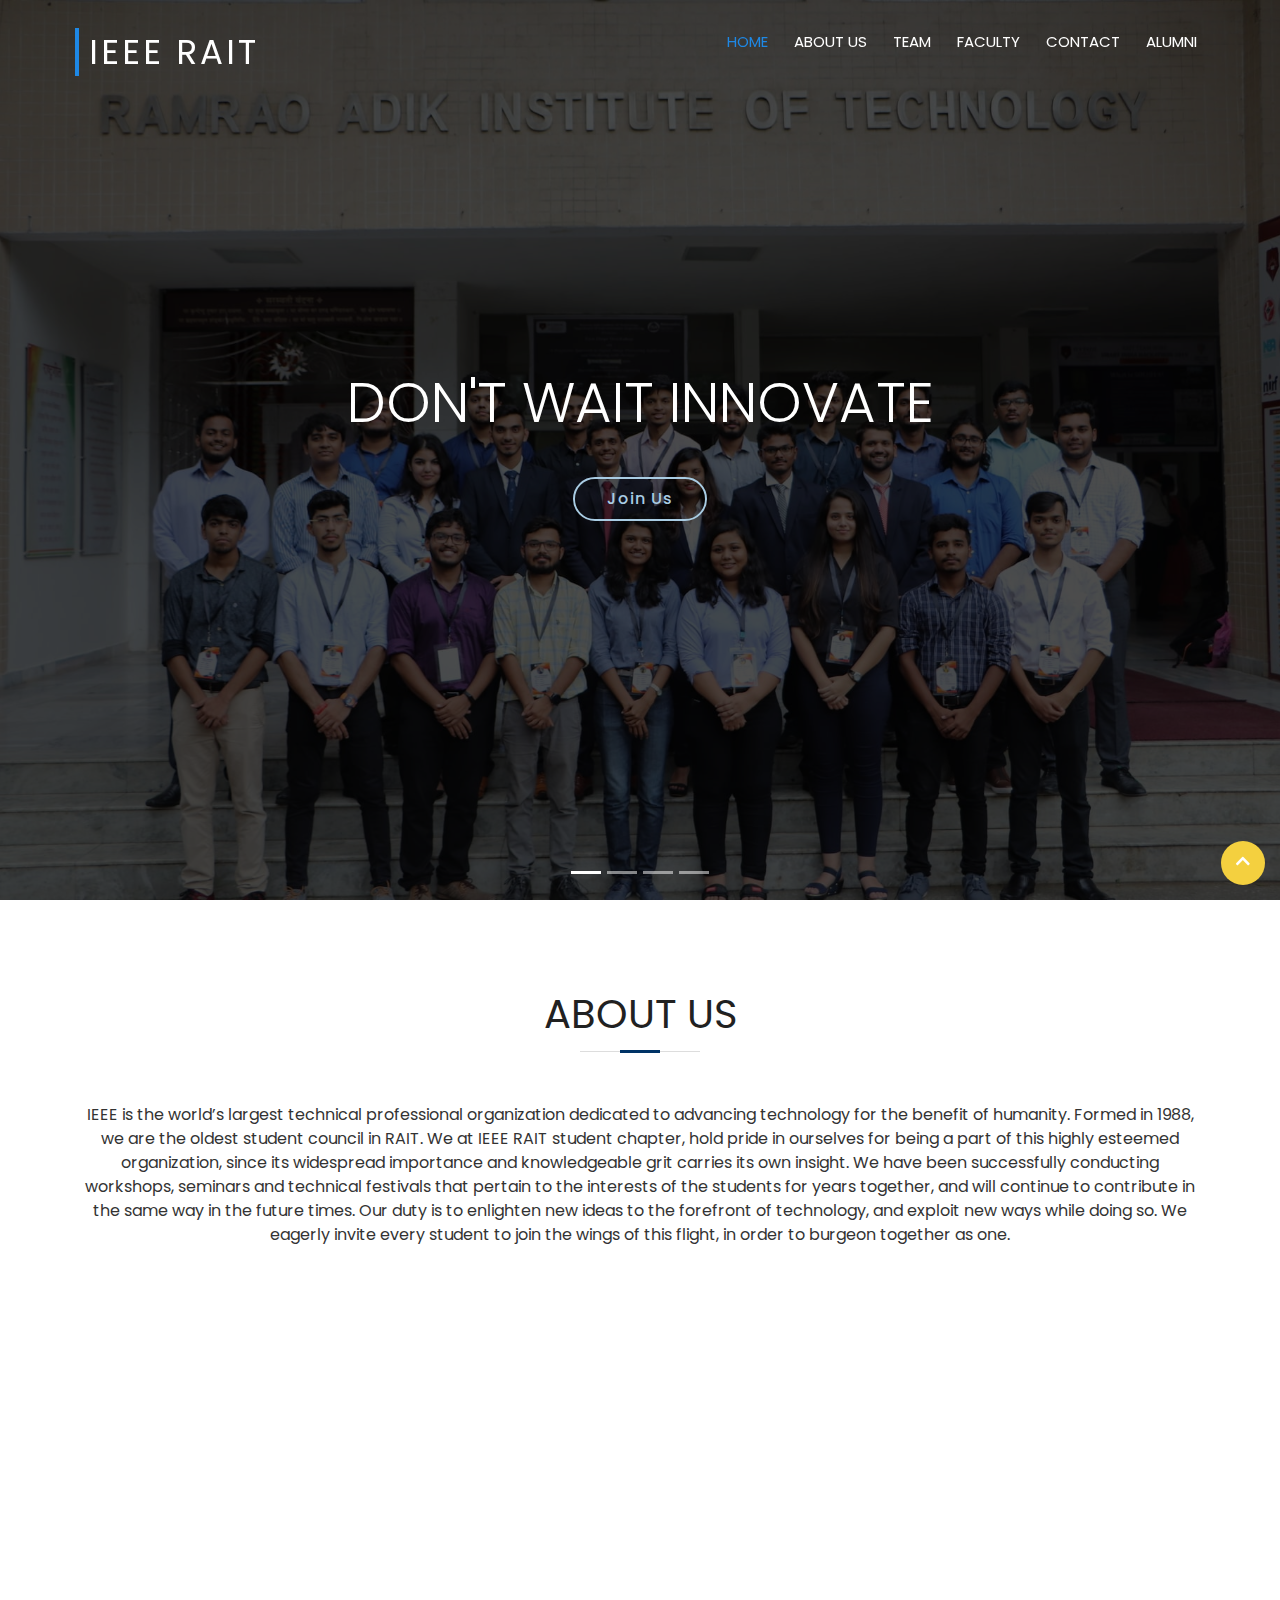
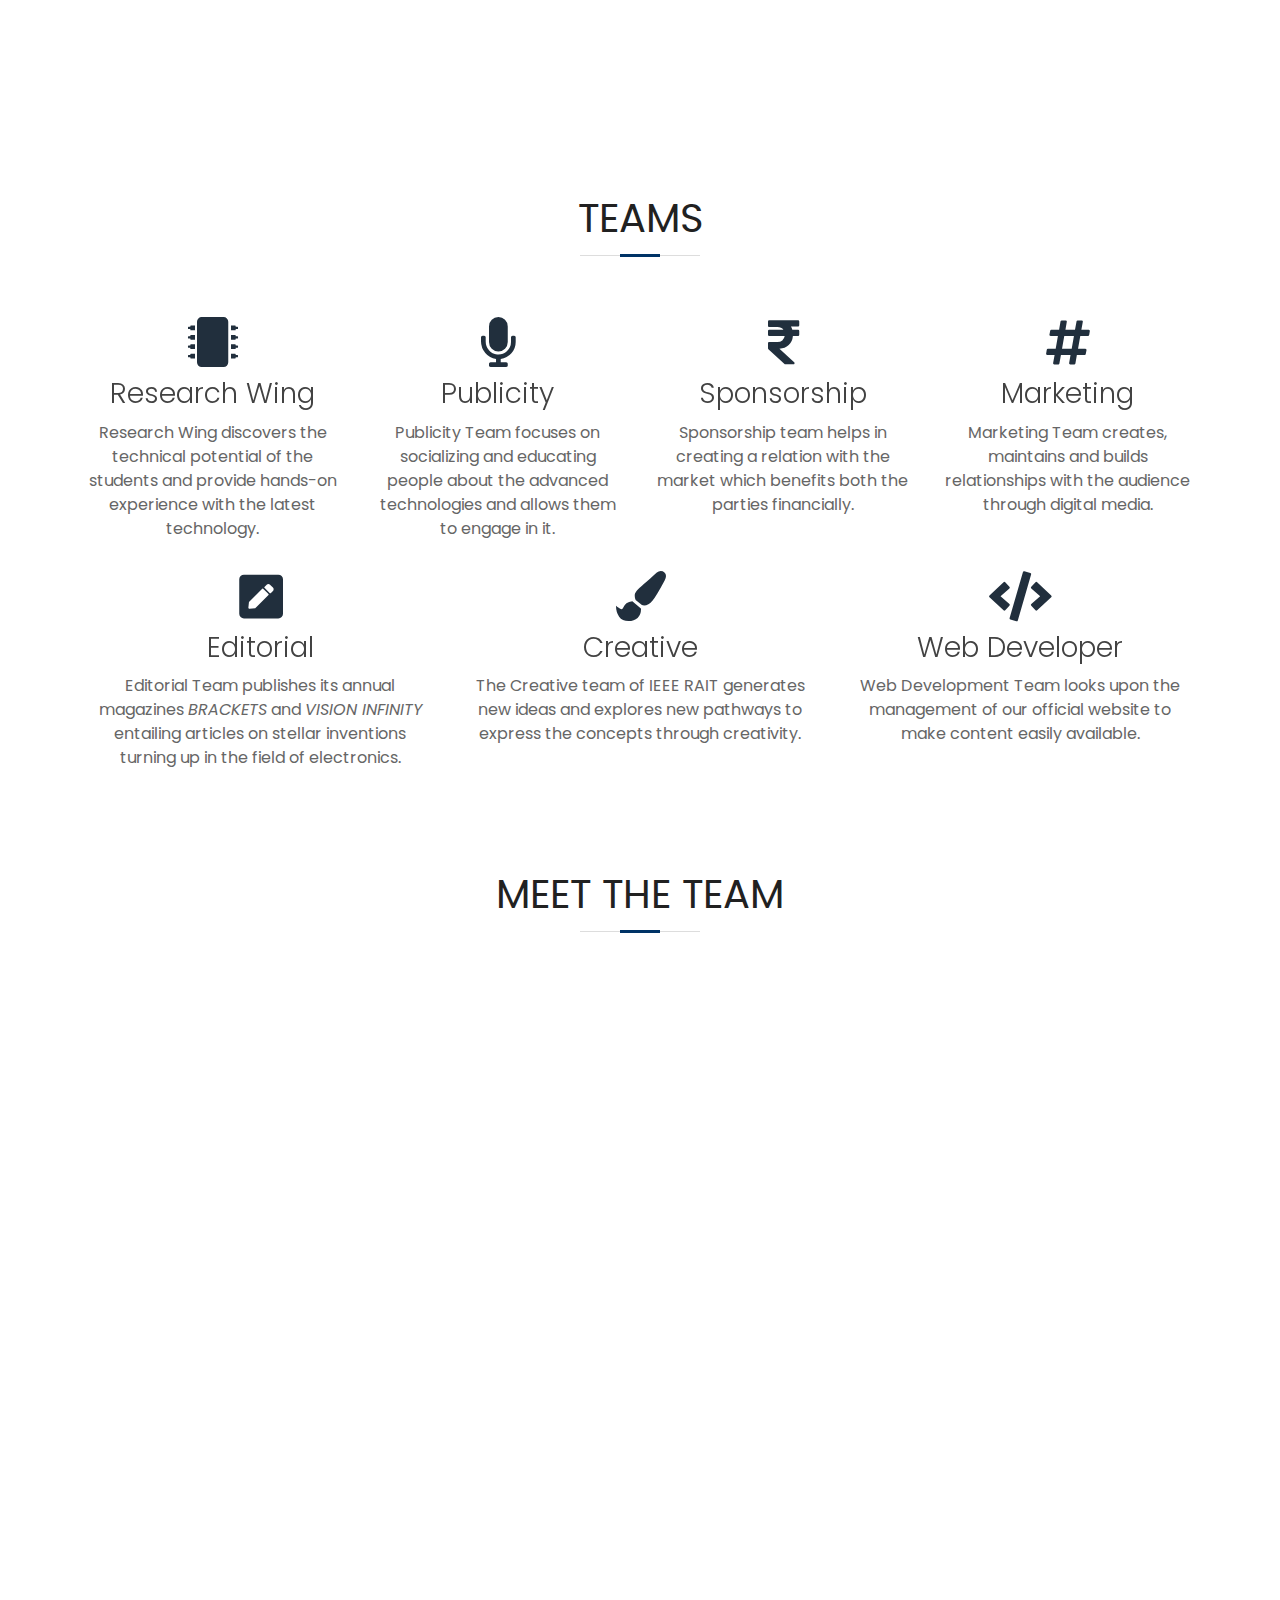
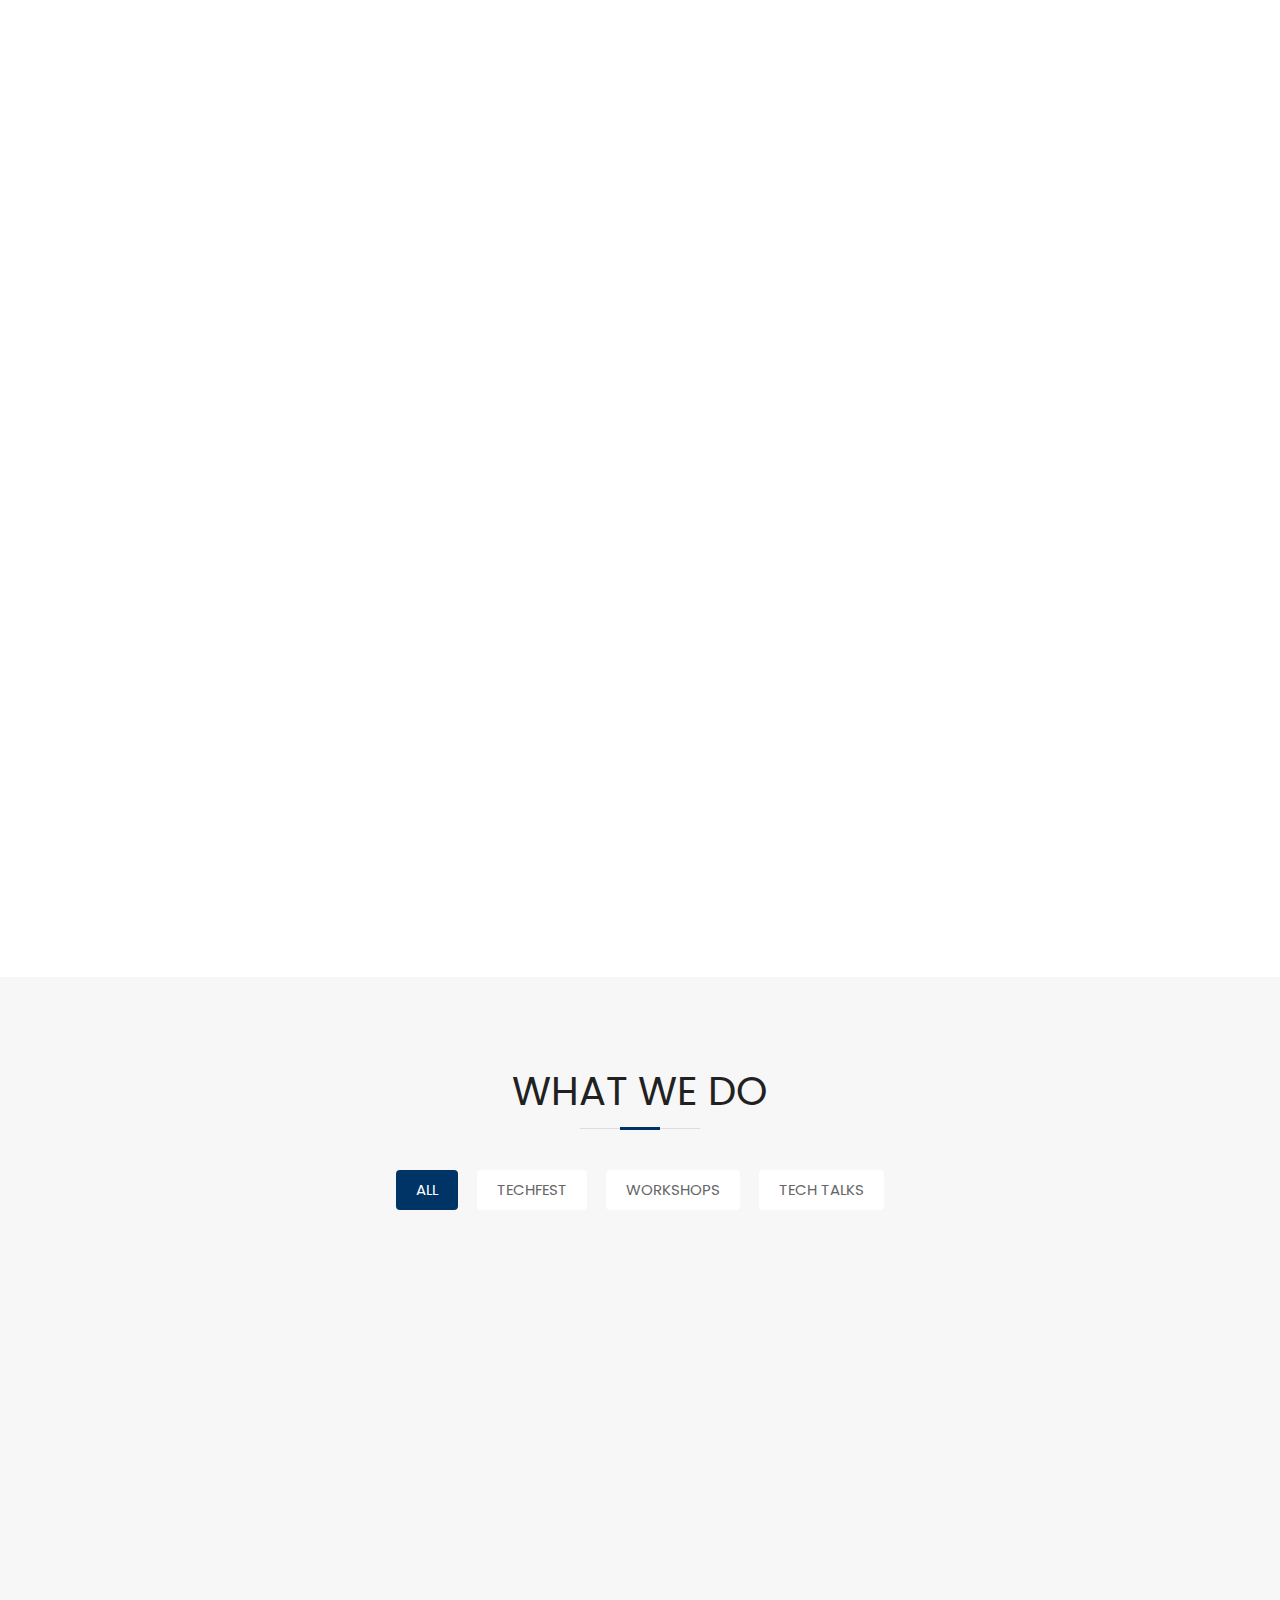
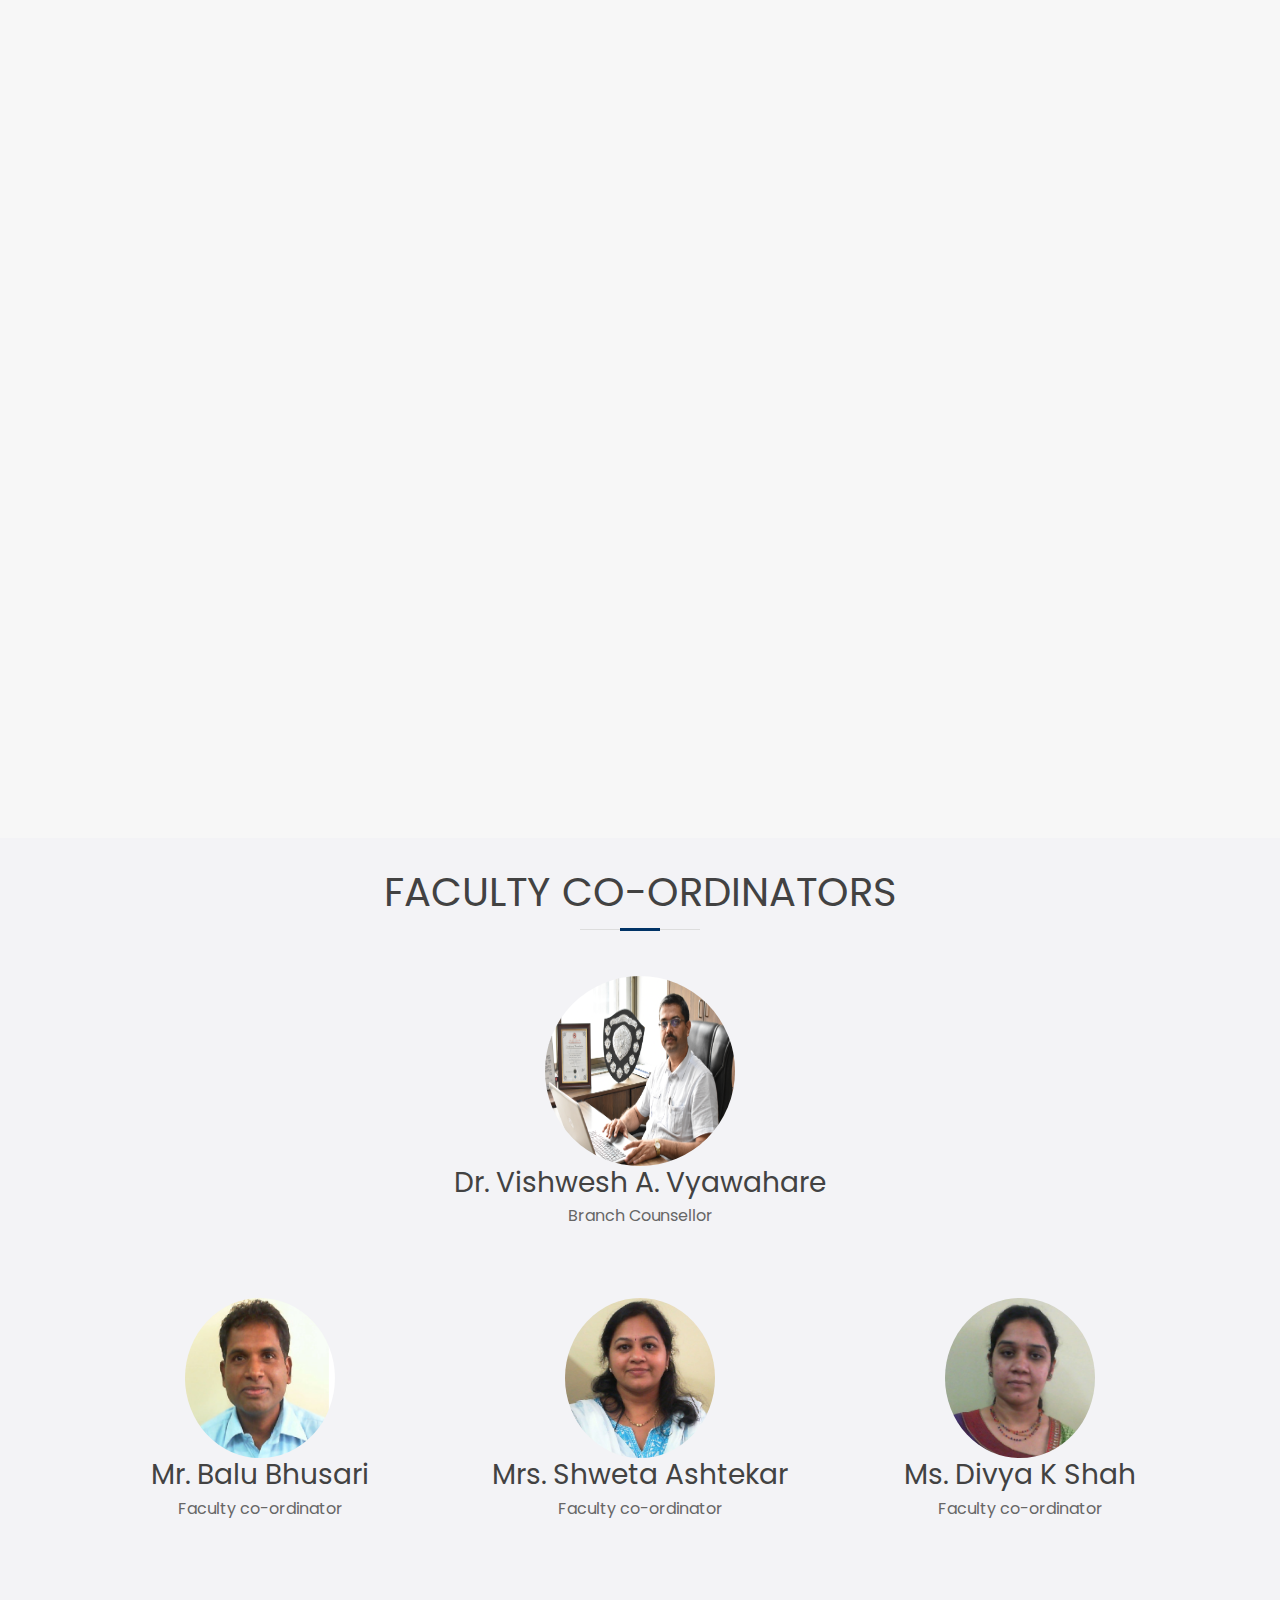
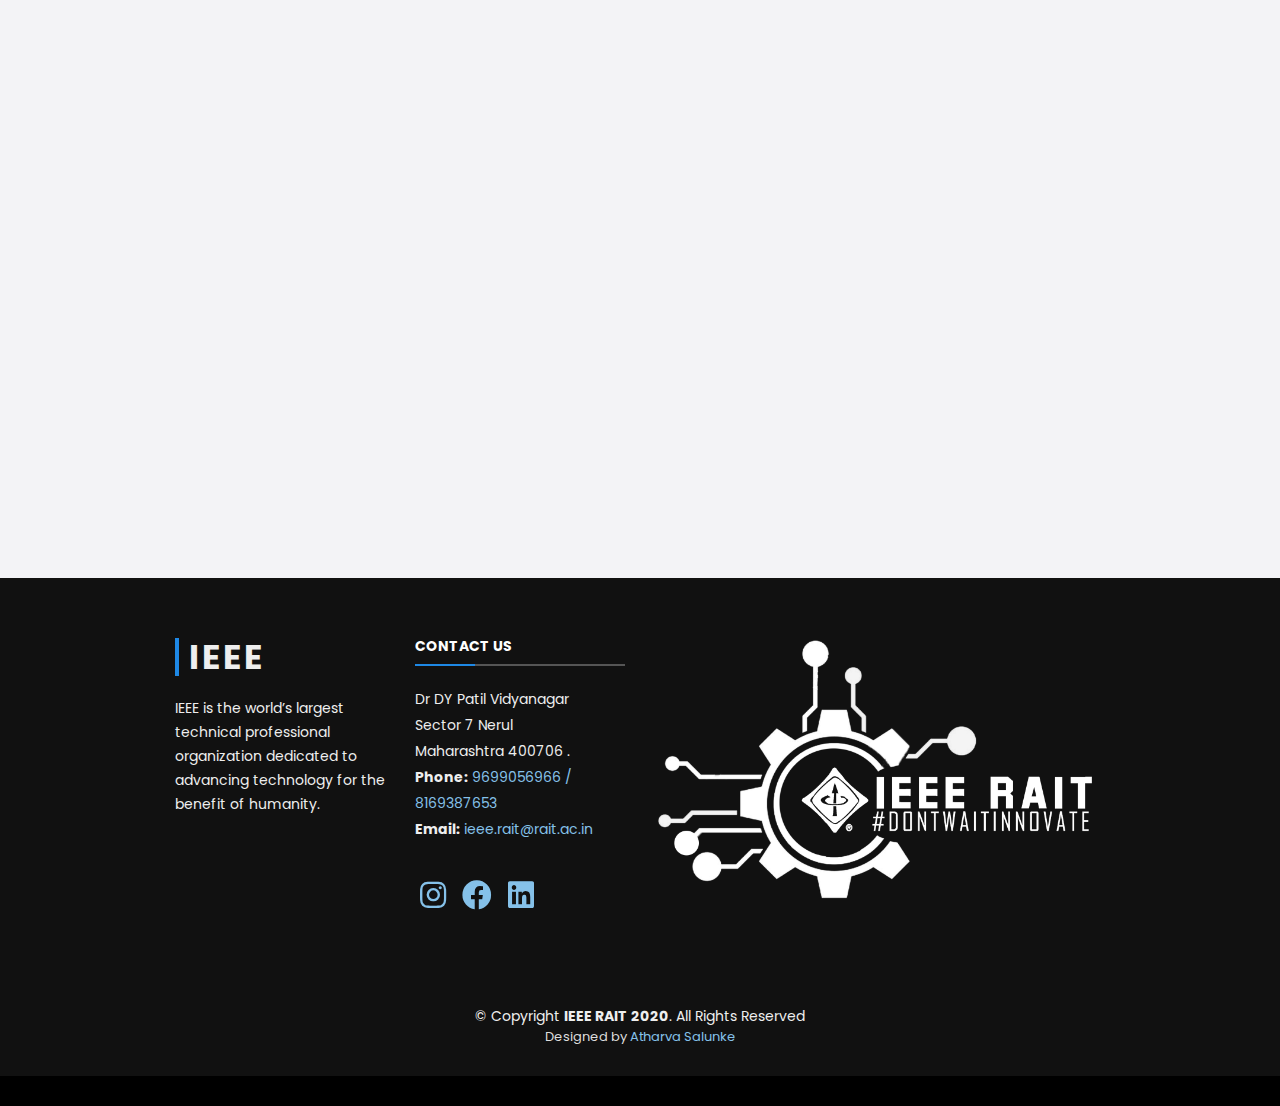
<file: index.html>
<!DOCTYPE html>
<html lang="en">
<head>
    <meta charset="utf-8">
    <title>IEEE RAIT</title>
    <meta content="width=device-width, initial-scale=1.0" name="viewport">
    <meta content="" name="keywords">
    <meta name="description" content="IEEE is the world’s largest technical professional organization dedicated to advancing technology for the benefit of humanity">
    <link href="img/favicon.png" rel="icon" class="favicon">
    <link href="img/apple-touch-icon.png" rel="apple-touch-icon">
    <!-- Bootstrap CSS File -->
    <link href="lib/bootstrap/css/bootstrap.min.css" rel="stylesheet">
    <!-- Libraries CSS Files -->
    <link href='https://cdnjs.cloudflare.com/ajax/libs/font-awesome/5.12.0/css/all.min.css' rel='stylesheet' type='text/css' media='all' />
    <link href="lib/animate/animate.min.css" rel="stylesheet">
    <link href="lib/ionicons/css/ionicons.min.css" rel="stylesheet">
    <link href="lib/lightbox/css/lightbox.min.css" rel="stylesheet">
    <!-- Main Stylesheet File -->
    <link href="css/style.min.css" rel="stylesheet">
</head>
<body>
    <!--==========================
    Header
  ============================-->
    <header id="header">
        <div class="container-fluid">
            <button type="button" id="mobile-nav-toggle"><i class="fa fa-bars"></i></button>
            <div id="logo" class="pull-left navbar-brand">
                <!-- Uncomment below if you prefer to use an image logo -->
             <h1><a href="#intro" >IEEE RAIT</a></h1>
            </ul>
            </div>
            <nav id="nav-menu-container">
                <ul class="nav-menu">
                    <li class="menu-active"><a href="#intro">Home</a></li>
                    <li><a href="#about">About Us</a></li>
                    <li><a href="#teams">Team</a></li>
                   <!--  <li><a href="#upcoming-workshop">Upcoming Workshops</a></li> -->
                    <li><a href="#faculty">Faculty</a></li>
                    <li><a href="#contact">Contact</a></li>
                     <!-- <li><a href="http://ieeerait.in/blog/">Blogs</a></li> -->
                    <li><a href="previous.html">Alumni</a></li>
                </ul>
            </nav>
            <!-- #nav-menu-container -->
        </div>
    </header>
    <!-- #header -->
    <!--==========================
    Intro Section
  ============================-->
    <section id="intro">
        <div class="intro-container">
            <div id="introCarousel" class="carousel slide carousel-fade" data-ride="carousel">
                <ol class="carousel-indicators"></ol>
                <div class="carousel-inner" role="listbox">
                    <div class="carousel-item active">
                        <div class="carousel-background"><img src="img/intro-carousel/1.jpg" alt="carousel"></div>
                        <div class="carousel-container">
                            <div class="carousel-content ">
                                <h2 class="display-4 animated fadeInDown delay-2s">DON'T WAIT INNOVATE</h2>
                                <a href="https://forms.gle/zZ1TGabVN8sekUdr7" target="blank" class="btn-get-started animated fadeInUp delay-2s">Join Us</a>
                            </div>
                        </div>
                    </div>
                    <div class="carousel-item">
                        <div class="carousel-background"><img src="img/intro-carousel/2.jpg" alt="carousel2"></div>
                        <div class="carousel-container">
                            <div class="carousel-content">
                                <h2 class="display-4">DON'T WAIT INNOVATE</h2>
                                <a href="https://forms.gle/zZ1TGabVN8sekUdr7" target="blank" class="btn-get-started ">Join Us</a>
                            </div>
                        </div>
                    </div>
                    <div class="carousel-item">
                        <div class="carousel-background"><img src="img/intro-carousel/4.jpg" alt="carousel4"></div>
                        <div class="carousel-container">
                            <div class="carousel-content">
                                <h2 class="display-4">DON'T WAIT INNOVATE</h2>
                                <a href="https://forms.gle/zZ1TGabVN8sekUdr7" target="blank"  class="btn-get-started ">Join Us</a>
                            </div>
                        </div>
                    </div>
                    <div class="carousel-item">
                        <div class="carousel-background"><img src="img/intro-carousel/5.jpg" alt="carousel5"></div>
                        <div class="carousel-container">
                            <div class="carousel-content">
                                <h2 class="display-4">DON'T WAIT INNOVATE</h2>
                                <a href="https://forms.gle/zZ1TGabVN8sekUdr7" target="blank" class="btn-get-started ">Join Us</a>
                            </div>
                        </div>
                    </div>
                </div>
                <a class="carousel-control-prev" href="#introCarousel" role="button" data-slide="prev">
                    <span class="carousel-control-prev-icon" aria-hidden="true"></span>
                    <span class="sr-only">Previous</span>
                </a>
                <a class="carousel-control-next" href="#introCarousel" role="button" data-slide="next">
                    <span class="carousel-control-next-icon" aria-hidden="true"></span>
                    <span class="sr-only">Next</span>
                </a>
            </div>
        </div>
    </section>
    <!-- #intro -->
    <main id="main">
        <!--==========================
      About Us Section
    ============================-->
        <section id="about">
            <div class="container">
                <header class="section-header">
                    <h3 class="display-4">About Us</h3>
                    <p>IEEE is the world’s largest technical professional organization dedicated to advancing technology for the benefit of humanity. Formed in 1988, we are the oldest student council in RAIT. We at IEEE RAIT student chapter, hold pride in ourselves for being a part of this highly esteemed organization, since its widespread importance and knowledgeable grit carries its own insight. We have been successfully conducting workshops, seminars and technical festivals that pertain to the interests of the students for years together, and will continue to contribute in the same way in the future times. Our duty is to enlighten new ideas to the forefront of technology, and exploit new ways while doing so. We eagerly invite every student to join the wings of this flight, in order to burgeon together as one.</p>
                </header>
                <div class="row about-cols">
                    <div class="col-md-4 wow fadeInUp">
                        <div class="about-col">
                            <div class="img">
                                <img src="img/mission.jpg" alt="Mission" class="img-fluid">
                                <div class="icon"><i class="fas fa-globe-americas"></i></div>
                            </div>
                            <h2 class="title"><a href="#">Mission</a></h2>
                            <p>
                                To spread as much knowledge as possible and advance the future of engineering dynamics and make engineers capable to create wonders for the world.
                            </p>
                        </div>
                    </div>
                    <div class="col-md-4 wow fadeInUp" data-wow-delay="0.1s">
                        <div class="about-col">
                            <div class="img">
                                <img src="img/plan.jpg" alt="plan" class="img-fluid">
                                <div class="icon"><i class="ion-ios-list-outline"></i></div>
                            </div>
                            <h2 class="title"><a href="#">Plan</a></h2>
                            <p>
                                To build a community that harnesses an individual’s intellect and gives them a push to change their dreams into reality and achieve their goals.
                            </p>
                        </div>
                    </div>
                    <div class="col-md-4 wow fadeInUp" data-wow-delay="0.2s">
                        <div class="about-col">
                            <div class="img">
                                <img src="img/vision.jpg" alt="vision" class="img-fluid">
                                <div class="icon"><i class="ion-ios-eye-outline"></i></div>
                            </div>
                            <h2 class="title"><a href="#">Vision</a></h2>
                            <p>
                                To ensure that we can provide a platform where students can come and expand their knowledge and learn skills that will help them shape their future.
                            </p>
                        </div>
                    </div>
                </div>
            </div>
        </section>
        <!-- #about -->
    <!--==========================
      Teams Section
    ============================-->
        <section id="teams">
            <div class="text-center" id="team">
                <header class="section-header">
                    <h3 class="section-title">Teams</h3>
                </header>
                <div class="container padding team-content">
                    <div class="row text-center">
                        <div class="col col-lg-3 col-md-6 col-sm-6 ">
                            <a class="hvr-icon-up"> <i class="fa fa-microchip fa-fw hvr-icon " aria-hidden="true"></i>
                                <h3 class="lead">Research Wing</h3></a>
                            <p>Research Wing discovers the technical potential of the students and provide hands-on experience with the latest technology.</p>
                        </div>
                        <div class="col-lg-3 col-md-6 col-sm-6 ">
                            <a class="hvr-icon-up"> <i class="fa fa-microphone fa-fw hvr-icon" aria-hidden="true"></i>
                                <h3 class="lead ">Publicity</h3></a>
                            <p>Publicity Team focuses on socializing and educating people about the advanced technologies and allows them to engage in it.</p>
                        </div>
                        <div class="col-lg-3 col-md-6 col-sm-6 ">
                            <a class="hvr-icon-up"><i class="fas fa-rupee-sign fa-fw hvr-icon"></i>
                                <h3 class="lead ">Sponsorship</h3></a>
                            <p>Sponsorship team helps in creating a relation with the market which benefits both the parties financially.</p>
                        </div>
                        <div class="col-lg-3 col-md-6 col-sm-6 ">
                            <a class="hvr-icon-up"><i class="fas fa-hashtag fa-fw hvr-icon "></i>
                                 <h3 class="lead ">Marketing</h3></a>
                            <p>Marketing Team creates, maintains and builds relationships with the audience through digital media.</p>
                        </div>
                    </div>
                    <div class="row text-center justify-content-center ">
                        <div class="col-sm-12 col-md-12 col-lg-4 " data-wow-delay="0.1s">
                            <a class="hvr-icon-up"> <i class="fas fa-pen-square fa-fw hvr-icon "></i>
                                <h3 class="lead">Editorial</h3></a>
                            <p>Editorial Team publishes its annual magazines <em>BRACKETS</em> and <em>VISION INFINITY</em> entailing articles on stellar inventions turning up in the field of electronics.</p>
                        </div>
                        <div class="col-xs-12 col-sm-6 col-md-6 col-lg-4" data-wow-delay="0.1s">
                            <a class="hvr-icon-up"><i class="fas fa-paint-brush fa-fw hvr-icon "></i>
                                  <h3 class="lead ">Creative</h3></a>
                            <p>The Creative team of IEEE RAIT generates new ideas and explores new pathways to express the concepts through creativity.</p>
                        </div>
                        <div class="col-xs-12 col-sm-6 col-md-6 col-lg-4" data-wow-delay="0.1s">
                            <a class="hvr-icon-up"><i class="fas fa-code fa-fw hvr-icon"></i>
                                   <h3 class="lead ">Web Developer</h3></a>
                            <p>Web Development Team looks upon the management of our official website to make content easily available.</p>
                        </div>
                    </div>
                </div>
            </div>
    <!--==========================
       meet the Team Section
    ============================-->
           <header class="section-header">
                <h3 class="section-title">Meet the Team</h3>
            </header>
            <div class="container-fluid padding">
                <div class="row text-center mb-5">
                    <div class="col col-lg  col-md-6 col-sm-12 wow slideInUp" data-wow-delay="0.3s">
                        <div class="flip-card ">
                            <div class="flip-card-inner">
                                <div class="flip-card-front">
                                    <img src="img/team-3.jpg" alt="Avatar" class="img-fluid ">
                                </div>
                                <div class="flip-card-back" id="flip-links">
                                    <h1>Akhil Bansal</h1>
                                    <p>Treasurer</p>
                                    <ul class="social-links mt-4 text-center">
                                        <li>
                                            <a href="https://www.linkedin.com/in/akhil-bansal-1b97aa177/" target="blank" class="hvr-icon-grow">
                                                <i class="fab fa-fw fa-linkedin hvr-icon"></i></a>
                                        </li>
                                        <li>
                                            <a href="https://www.instagram.com/akhil_bansal7/?hl=en" target="blank" class="hvr-icon-grow">
                                                <i class="fab fa-fw fa-instagram hvr-icon"></i></a>
                                        </li>
                                    </ul>
                                </div>
                            </div>
                        </div>
                    </div>
                    <div class="col col-lg col-md-6 col-sm-12 wow slideInUp" data-wow-delay="0.15s">
                        <div class="flip-card">
                            <div class="flip-card-inner">
                                <div class="flip-card-front">
                                    <img src="img/team-2.jpg" alt="Avatar" class="img-fluid">
                                </div>
                                <div class="flip-card-back" id="flip-links">
                                    <h1>Hitanshi Dhaktode</h1>
                                    <p>Vice President</p>
                                    <ul class="social-links mt-4 text-center">
                                        <li>
                                            <a href="https://linkedin.com/in/hitanshidhaktode" target="blank" class="hvr-icon-grow">
                                                <i class="fab fa-fw fa-linkedin hvr-icon"></i></a>
                                        </li>
                                        <li>
                                            <a href="https://www.instagram.com/hitanshiiiii/?hl=en" target="blank" class="hvr-icon-grow">
                                                <i class="fab fa-fw fa-instagram hvr-icon"></i></a>
                                        </li>
                                    </ul>
                                </div>
                            </div>
                        </div>
                    </div>
                    <div class="col col-lg col-md-6 col-sm-12 wow slideInUp">
                        <div class="flip-card">
                            <div class="flip-card-inner">
                                <div class="flip-card-front">
                                    <img src="img/team-1.jpg" alt="Avatar" class="img-fluid">
                                </div>
                                <div class="flip-card-back" id="flip-links">
                                    <h1>Apoorva Shirdhankar</h1>
                                    <p>President</p>
                                    <ul class="social-links mt-4 text-center">
                                        <li>
                                            <a href="https://www.linkedin.com/in/apoorva-shirdhankar-013392193/" target="blank" class="hvr-icon-grow">
                                                <i class="fab fa-fw fa-linkedin hvr-icon"></i></a>
                                        </li>
                                        <li>
                                            <a href="https://www.instagram.com/apoorvaaa_12_/?hl=en" target="blank" class="hvr-icon-grow">
                                                <i class="fab fa-fw fa-instagram hvr-icon"></i></a>
                                        </li>
                                    </ul>
                                </div>
                            </div>
                        </div>
                    </div>
                    <div class="col col-lg col-md-6 col-sm-12 wow slideInUp" data-wow-delay="0.15s">
                        <div class="flip-card">
                            <div class="flip-card-inner">
                                <div class="flip-card-front">
                                    <img src="img/team-4.jpg" alt="Avatar" class="img-fluid">
                                </div>
                                <div class="flip-card-back" id="flip-links">
                                    <h1>Piyush Gharat</h1>
                                    <p>Chief Technical Officer</p>
                                    <ul class="social-links mt-4 text-center">
                                        <li>
                                            <a href="https://www.linkedin.com/in/piyush-gharat-4b6835136/" target="blank" class="hvr-icon-grow">
                                                <i class="fab fa-fw fa-linkedin hvr-icon"></i></a>
                                        </li>
                                        <li>
                                            <a href="https://www.instagram.com/piyuwuuush/?hl=en" target="blank" class="hvr-icon-grow">
                                                <i class="fab fa-fw fa-instagram hvr-icon"></i></a>
                                        </li>
                                    </ul>
                                </div>
                            </div>
                        </div>
                    </div>
                    <div class="col col-lg wow slideInUp " data-wow-delay="0.3s">
                        <div class="flip-card">
                            <div class="flip-card-inner">
                                <div class="flip-card-front">
                                    <img src="img/team-5.jpg" alt="Avatar" class="img-fluid">
                                </div>
                                <div class="flip-card-back " id="flip-links">
                                    <h1>Raj Thakkar</h1>
                                    <p>General Secretary</p>
                                    <ul class="social-links mt-4 text-center">
                                        <li>
                                            <a href="https://www.linkedin.com/in/raj-dharmendra-thakkar-025a4214b" target="blank" class="hvr-icon-grow">
                                                <i class="fab fa-fw fa-linkedin hvr-icon"></i></a>
                                        </li>
                                        <li>
                                            <a href="https://www.instagram.com/thakkar__raj/" target="blank" class="hvr-icon-grow">
                                                <i class="fab fa-fw fa-instagram hvr-icon">
                                                </i></a>
                                        </li>
                                    </ul>
                                </div>
                            </div>
                        </div>
                    </div>
                </div>
            </div>
        </section>
        <!-- #team -->
        <!-- #Counter -->
        <section id="counter" class="wow fadeIn pb-3">
            <div class="container">
                <header class="section-header">
                    <h3>Our Work</h3>
                    <p>IEEE has seen increasing progress ever since its establishment in the institute. Each year proves more successful than the previous.</p>
                </header>
                <div class="row counters mb-5">
                    <div class="col-lg-4 col-6 content text-center">
                        <ul>
                            <li>
                                <div class="count-numbers" data-count="4350">4320
                                </div>
                            </li>
                            <li>
                                <p class="plus">+</p>
                            </li>
                        </ul>
                        <p class="lead" style="font-size: 20px ;color: #111">Members</p>
                    </div>
                    <div class="col-lg-4 col-6 content text-center">
                        <ul>
                            <li>
                                <div class="count-numbers" data-count="153">125
                                </div>
                            </li>
                            <li>
                                <p class="plus">+</p>
                            </li>
                        </ul>
                        <p class="lead" style="font-size: 20px ;color: #111;">Workshops Conducted</p>
                    </div>
                    <div class="col-lg-4 col-xs-12 content text-center">
                        <ul>
                            <li>
                                <div class="count-numbers" data-count="832">800
                                </div>
                            </li>
                            <li>
                                <p class="plus">+</p>
                            </li>
                        </ul>
                        <p class="lead" style="font-size: 20px;color: #111">Council Members</p>
                    </div>
                </div>
                <div class="row counter pb-4 text-center magazines ">
                    <div class="col col-12 pb-4"><h3 style="color: #333">Magazines Published</h3></div>
                    <div class="col col-lg col-md-6 col-sm-12 pb-5 hvr-grow pr-2"><a href="magazine/samples/1/vision.html"><img src="img/vision-infinity.jpg" alt="Vision INFINITY"></a></div>
                    <div class="col col-lg col-md-6 pb-5 col-sm-12 hvr-grow pr-2"><a href="magazine/samples/2/brackets2019.html"><img src="img/brackets-2019.jpg" alt="Brackets-2019"></a></div>
                   <div class="col col-lg col-md-6 pb-5 col-sm-12 hvr-grow pr-2"><a href="magazine/samples/4/vision2020.html"><img src="img/vision2020.jpg" alt="Brackets"></a></div>
                   <div class="col col-lg col-md-6 pb-5 col-sm-12 hvr-grow pr-2"><a href="magazine/samples/3/brackets2018.html"><img src="img/brackets.jpg" alt="Brackets"></a></div>
                   <div class="col col-lg col-md-6 pb-5 col-sm-12 hvr-grow pr-2"><a href="magazine/samples/5/brackets2020.html"><img src="img/brackets2020.jpg" alt="Brackets"></a></div>
            </div>
        </div>
        </section>
        <!-- #facts -->
    <!--==========================
      Portfolio Section
    ============================-->
        <section id="portfolio" class="section-bg">
            <div class="container">
                <header class="section-header">
                    <h3 class="section-title">What We Do</h3>
                </header>
                <div class="row">
                    <div class="col-lg-12">
                        <ul id="portfolio-flters">
                            <li data-filter="*" class="filter-active">All</li>
                            <li data-filter=".filter-Techfest">Techfest</li>
                            <li data-filter=".filter-Workshop">Workshops</li>
                            <li data-filter=".filter-Techtalks">Tech Talks</li>
                        </ul>
                    </div>
                </div>
                <div class="row portfolio-container mb-5">
                    <div class="col-lg-4 col-md-6 portfolio-item filter-Techfest wow fadeInUp">
                        <div class="portfolio-wrap">
                            <figure>
                                <img src="img/portfolio/app1.jpg" class="img-fluid" alt="IEEE">
                                <a href="img/portfolio/app1.jpg" data-lightbox="filter-Techfest" data-title="WHIZION 2k19" class="link-preview" title="Preview"><i class="ion ion-eye"></i></a>
                                <a href="#" class="link-details" title="More Details"><i class="ion ion-android-open"></i></a>
                            </figure>

                            <div class="portfolio-info">
                                <h4><a href="#">WHIZION</a></h4>
                                <p>Techfest</p>
                            </div>
                        </div>
                    </div>
                    <div class="col-lg-4 col-md-6 portfolio-item filter-Techtalks wow fadeInUp" data-wow-delay="0.1s">
                        <div class="portfolio-wrap">
                            <figure>
                                <img src="img/portfolio/web3.jpg" class="img-fluid" alt="IEEE">
                                <a href="img/portfolio/web3.jpg" class="link-preview" data-lightbox="filter-Techtalks" data-title="Quantum Mechanics talk" title="Preview"><i class="ion ion-eye"></i></a>
                                <a href="#" class="link-details" title="More Details"><i class="ion ion-android-open"></i></a>
                            </figure>
                            <div class="portfolio-info">
                                <h4><a href="https://www.iist.ac.in/physics/umeshk">Dr. Umesh Kadhane</a></h4>
                                <p>Talk on Quantum Mechanics</p>
                            </div>
                        </div>
                    </div>
                    <div class="col-lg-4 col-md-6 portfolio-item filter-Techfest wow fadeInUp " data-wow-delay="0.2s">
                        <div class="portfolio-wrap">
                            <figure>
                                <img src="img/portfolio/app2.jpg" class="img-fluid" alt="IEEE">
                                <a href="img/portfolio/app2.jpg" class="link-preview" data-lightbox="filter-Techfest" data-title="WHIZION 2k19" title="Preview"><i class="ion ion-eye"></i></a>
                                <a href="#" class="link-details" title="More Details"><i class="ion ion-android-open"></i></a>
                            </figure>
                            <div class="portfolio-info">
                                <h4><a href="#">Creative</a></h4>
                                <p>Techfest</p>
                            </div>
                        </div>
                    </div>
                    <div class="col-lg-4 col-md-6 portfolio-item filter-Workshop wow fadeInUp">
                        <div class="portfolio-wrap">
                            <figure>
                                <img src="img/portfolio/card2.jpg" class="img-fluid" alt="IEEE">
                                <a href="img/portfolio/card2.jpg" class="link-preview" data-lightbox="filter-Workshop" data-title="L1-Robotics" title="Preview"><i class="ion ion-eye"></i></a>
                                <a href="#" class="link-details" title="More Details"><i class="ion ion-android-open"></i></a>
                            </figure>
                            <div class="portfolio-info">
                                <h4><a href="#">L1-Robotics</a></h4>
                                <p>Workshops</p>
                            </div>
                        </div>
                    </div>
                    <div class="col-lg-4 col-md-6 portfolio-item filter-Techtalks wow fadeInUp" data-wow-delay="0.1s">
                        <div class="portfolio-wrap">
                            <figure>
                                <img src="img/portfolio/web2.jpg" class="img-fluid" alt="IEEE">
                                <a href="img/portfolio/web2.jpg" class="link-preview" data-lightbox="filter-Techtalks" data-title="IEEE Day" title="Preview"><i class="ion ion-eye"></i></a>
                                <a href="#" class="link-details" title="More Details"><i class="ion ion-android-open"></i></a>
                            </figure>
                            <div class="portfolio-info">
                                <h4><a href="#">IEEE Day</a></h4>
                                <p>Celebration</p>
                            </div>
                        </div>
                    </div>
                    <div class="col-lg-4 col-md-6 portfolio-item filter-Techfest wow fadeInUp" data-wow-delay="0.2s">
                        <div class="portfolio-wrap">
                            <figure>
                                <img src="img/portfolio/app3.jpg" class="img-fluid" alt="IEEE">
                                <a href="img/portfolio/app3.jpg" class="link-preview" data-lightbox="filter-Techfest" data-title="WHIZION 2k19" title="Preview"><i class="ion ion-eye"></i></a>
                                <a href="#" class="link-details" title="More Details"><i class="ion ion-android-open"></i></a>
                            </figure>
                            <div class="portfolio-info">
                                <h4><a href="#">Events</a></h4>
                                <p>Techfest</p>
                            </div>
                        </div>
                    </div>
                    <div class="col-lg-4 col-md-6 portfolio-item filter-Workshop wow fadeInUp">
                        <div class="portfolio-wrap">
                            <figure>
                                <img src="img/portfolio/card1.jpg" class="img-fluid" alt="IEEE">
                                <a href="img/portfolio/card1.jpg" class="link-preview" data-lightbox="filter-Workshop" data-title="Home Automation" title="Preview"><i class="ion ion-eye"></i></a>
                                <a href="#" class="link-details" title="More Details"><i class="ion ion-android-open"></i></a>
                            </figure>
                            <div class="portfolio-info">
                                <h4><a href="#">Home Automation</a></h4>
                                <p>Workshops</p>
                            </div>
                        </div>
                    </div>
                    <div class="col-lg-4 col-md-6 portfolio-item filter-Workshop wow fadeInUp" data-wow-delay="0.1s">
                        <div class="portfolio-wrap">
                            <figure>
                                <img src="img/portfolio/card3.jpg" class="img-fluid" alt="IEEE">
                                <a href="img/portfolio/card3.jpg" class="link-preview" data-lightbox="filter-Workshop" data-title="Workshop" title="Preview"><i class="ion ion-eye"></i></a>
                                <a href="#" class="link-details" title="More Details"><i class="ion ion-android-open"></i></a>
                            </figure>
                            <div class="portfolio-info">
                                <h4><a href="#">Interactions</a></h4>
                                <p>Workshops</p>
                            </div>
                        </div>
                    </div>
                    <div class="col-lg-4 col-md-6 portfolio-item filter-Techtalks wow fadeInUp" data-wow-delay="0.2s">
                        <div class="portfolio-wrap">
                            <figure>
                                <img src="img/portfolio/web1.jpg" class="img-fluid" alt="IEEE">
                                <a href="img/portfolio/web1.jpg" class="link-preview" data-lightbox="filter-Techtalks" data-title="Mr. Abhay Phansikar" title="Preview"><i class="ion ion-eye"></i></a>
                                <a href="#" class="link-details" title="More Details"><i class="ion ion-android-open"></i></a>
                            </figure>
                            <div class="portfolio-info">
                                <h4><a href="http://ieeebombay.org/team-details/abhay-phansikar/" target="blank">IEEE Day</a></h4>
                                <p>Guest Mr. Abhay Phansikar</p>
                            </div>
                        </div>
                    </div>
                </div>
            </div>
        </section>
        <!-- #portfolio -->
        <!--==========================
      Upcoming Workshops Section
    ============================-->
       <!--  <section id="upcoming-workshop" class="wow fadeInUp">
            <header class="section-header">
                <h3 class="section-title">Upcoming Workshops</h3>
            </header>
            <h3 class="workshop-name text-center mt-5">L2-Robotics</h3>
            <div class="container-fluid w-75 mt-5 ">
                <div class="row text-center">
                    <div class="col-lg-6 col-md-6 col-sm-12 my-auto ">
                        <div class="embed-responsive embed-responsive-16by9 video mb-5 ">
                            <video width="320" height="240" controls poster="img/v.jpeg">
                                <source src="img/v1.mp4" type="video/mp4" codecs="avc1.42E01E, mp4a.40.2">
                            </video>
                        </div>
                    </div>
                    <div class="col-lg-6 col-md-6 col-sm-12  ">
                        <p class="description">
                            What gets better than giving a kick start to the new year by boosting your technical skills! IEEE-RAIT presents L2 Robotics to introduce you to the next level of technical platform.
                            <br> Learn to create your own Voice Controlled Robot. The participant will learn how to use MIT App Inventor (An easy online platform to create android apps by drag and drop style). You will also learn how to build robots controlled by your smartphones and by its gestures.
                            <br> Develop your foundation technical skills to excel as an engineer! Enroll your name now.</p>
                        <p class="text-right mt-5">
                            <a href="https://www.youtube.com/watch?v=IMhISsr9lPo" target="_blank" class="link-all text-uppercase" style="color:#1E88E5;">More Videos<i class="fa fa-caret-right" aria-hidden="true"></i></a>
                        </p>
                    </div>
                </div>
                <div class="col text-center mb-4">
                    <a class="cta-btn" href="https://forms.gle/GEh6SA8cdi89Xyu78" target="blank">Register Now</a>
                </div>

            </div>
        </section> -->
        <!-- #Upcoming Workshops -->
        <!-- Faculty coordinator -->
        <section id="faculty" class="section-bg">
            <div class="container">
                <header class="section-header">
                    <h3 class="section-title">Faculty Co-ordinators</h3>
                </header>
                <div class="row text-center padding ">
                    <div class="col-12 text-center HOD">
                        <img class="rounded-circle" src="img/Faculty/HOD_EL.png" alt="Faculty">
                        <h3>Dr. Vishwesh A. Vyawahare</h3>
                        <p>Branch Counsellor</p>
                    </div>
                </div>
                <div class="row text-center justify-content-center mb-5" style="padding-top:20px; padding-bottom:40px">
                    <div class="col-xs-12 col-md-6 col-lg-4 w-75">
                        <img class=" rounded-circle" src="img/Faculty/Balu.png" alt="Faculty">
                        <br>
                        <h3>Mr. Balu Bhusari</h3>
                        <p>Faculty co-ordinator</p>
                    </div>
                    <div class="col-xs-12 col-md-6 col-lg-4">
                        <img class="rounded-circle" src="img/Faculty/ShwetaAshtekar.png" alt="Faculty">
                        <br>
                        <h3>Mrs. Shweta Ashtekar</h3>
                        <p>Faculty co-ordinator</p>
                    </div>
                    <div class="col-sm-12 col-md-6 col-lg-4">
                        <img class=" rounded-circle" src="img/Faculty/DivyaShah.png" alt="Faculty">
                        <br>
                        <h3>Ms. Divya K Shah</h3>
                        <p>Faculty co-ordinator</p>
                    </div>
                </div>
            </div>
   <!--==========================
      Contact Section
    ============================-->
            <section id="contact" class="section-bg wow fadeInUp">
                <div class="container">
                    <div class="section-header">
                        <h3>Contact Us</h3>
                        <p>IEEE RAIT provides specific help and contact information for all RAIT student member needs.</p>
                    </div>
                    <div class="row contact-info">
                        <div class="col-md-4 hvr-icon-up">
                            <div class="contact-address">
                                <i class="ion-ios-location-outline hvr-icon"></i>
                                <h3>Address</h3>
                                <address><a href="https://goo.gl/maps/oUhnKmBXjUAx37bAA" target="blank">Dr DY Patil Vidyanagar, Sector 7 Nerul, Navi Mumbai, Maharashtra 400706</a></address>
                            </div>
                        </div>
                        <div class="col-md-4 hvr-icon-up">
                            <div class="contact-phone">
                                <i class="ion-ios-telephone-outline hvr-icon"></i>
                                <h3>Phone Number</h3>
                                <p><a href="tel:9699056966">+9699056966</a><a href="tel:8169387653">/ +8169387653</a></p>
                            </div>
                        </div>
                        <div class="col-md-4 hvr-icon-up">
                            <div class="contact-email">
                                <i class="ion-ios-email-outline hvr-icon"></i>
                                <h3>Email</h3>
                                <p><a href="mailto:ieee.rait@rait.ac.in">ieee.rait@rait.ac.in</a></p>
                            </div>
                        </div>
                    </div>
                </div>
            </section>
     <!-- #contact -->
    </main>
    <!--==========================
    Footer
  ============================-->
    <footer id="footer">
        <div class="footer-top">
            <div class="container-fluid w-75">
                <div class="row">
                    <div class="col-lg-3 col-md-12 footer-info">
                        <h3>IEEE</h3>
                        <p>IEEE is the world’s largest technical professional organization dedicated to advancing technology for the benefit of humanity. </p>
                    </div>
                    <div class="col-lg-3 col-md-12 footer-contact">
                        <h4>Contact Us</h4>
                        <p>
                            Dr DY Patil Vidyanagar
                            <br> Sector 7 Nerul
                            <br> Maharashtra 400706 .
                            <br>
                            <strong>Phone:</strong><a href="tel:9699056966"> 9699056966 </a><a href="tel:8169387653">/ 8169387653</a>
                            <br>
                            <strong>Email:</strong><a href="mailto:ieee.rait@rait.ac.in"> ieee.rait@rait.ac.in</a>
                            <br>
                        </p>
                        <div class="social-links">
                            <a href="https://www.instagram.com/p/BmEHwx8FE0Q/?hl=en" class="instagram  hvr-icon-grow"><i class="fab fa-instagram hvr-icon"></i></a>
                            <a href="https://www.facebook.com/ieeerait/" class="facebook  hvr-icon-grow"><i class="fab fa-facebook hvr-icon"></i></a>
                            <a href="https://www.linkedin.com/in/ieee-rait-37823a193/" class="linkedin  hvr-icon-grow"><i class="fab fa-linkedin hvr-icon"></i></a>
                        </div>
                    </div>
                    <div class="col-lg-6 col-md-12">
                        <img src="img/footer2.png" class="align-top img-fluid" style="width:700px;height:auto; overflow:visible;" alt="footer">
                    </div>
                </div>
            </div>
            <div class="container">
                <div class="copyright">
                    &copy; Copyright <strong>IEEE RAIT 2020</strong>. All Rights Reserved
                </div>
                <div class="credits">
                    Designed by <a href="https://www.linkedin.com/in/atharva-salunke-631193186/" target="blank">Atharva Salunke </a>
                </div>
            </div>
    </footer>
    <!-- #footer -->
    <a href="#" class="back-to-top hvr-icon-up"><i class="fas fa-chevron-up hvr-icon"></i></a>
    <div id="preloader"></div>
    <script src="lib/jquery/jquery.min.js"></script>
    <script src="lib/bootstrap/js/bootstrap.bundle.min.js"></script>
    <script src="lib/easing/easing.min.js"></script>
    <script src="lib/superfish/superfish.min.js"></script>
    <script src="lib/wow/wow.min.js"></script>
    <script src="lib/isotope/isotope.pkgd.min.js"></script>
    <script src="lib/lightbox/js/lightbox.min.js"></script>
    <script src="lib/touchSwipe/jquery.touchSwipe.min.js"></script>
    <script src="js/main.min.js"></script>
</body>
</html>
</file>
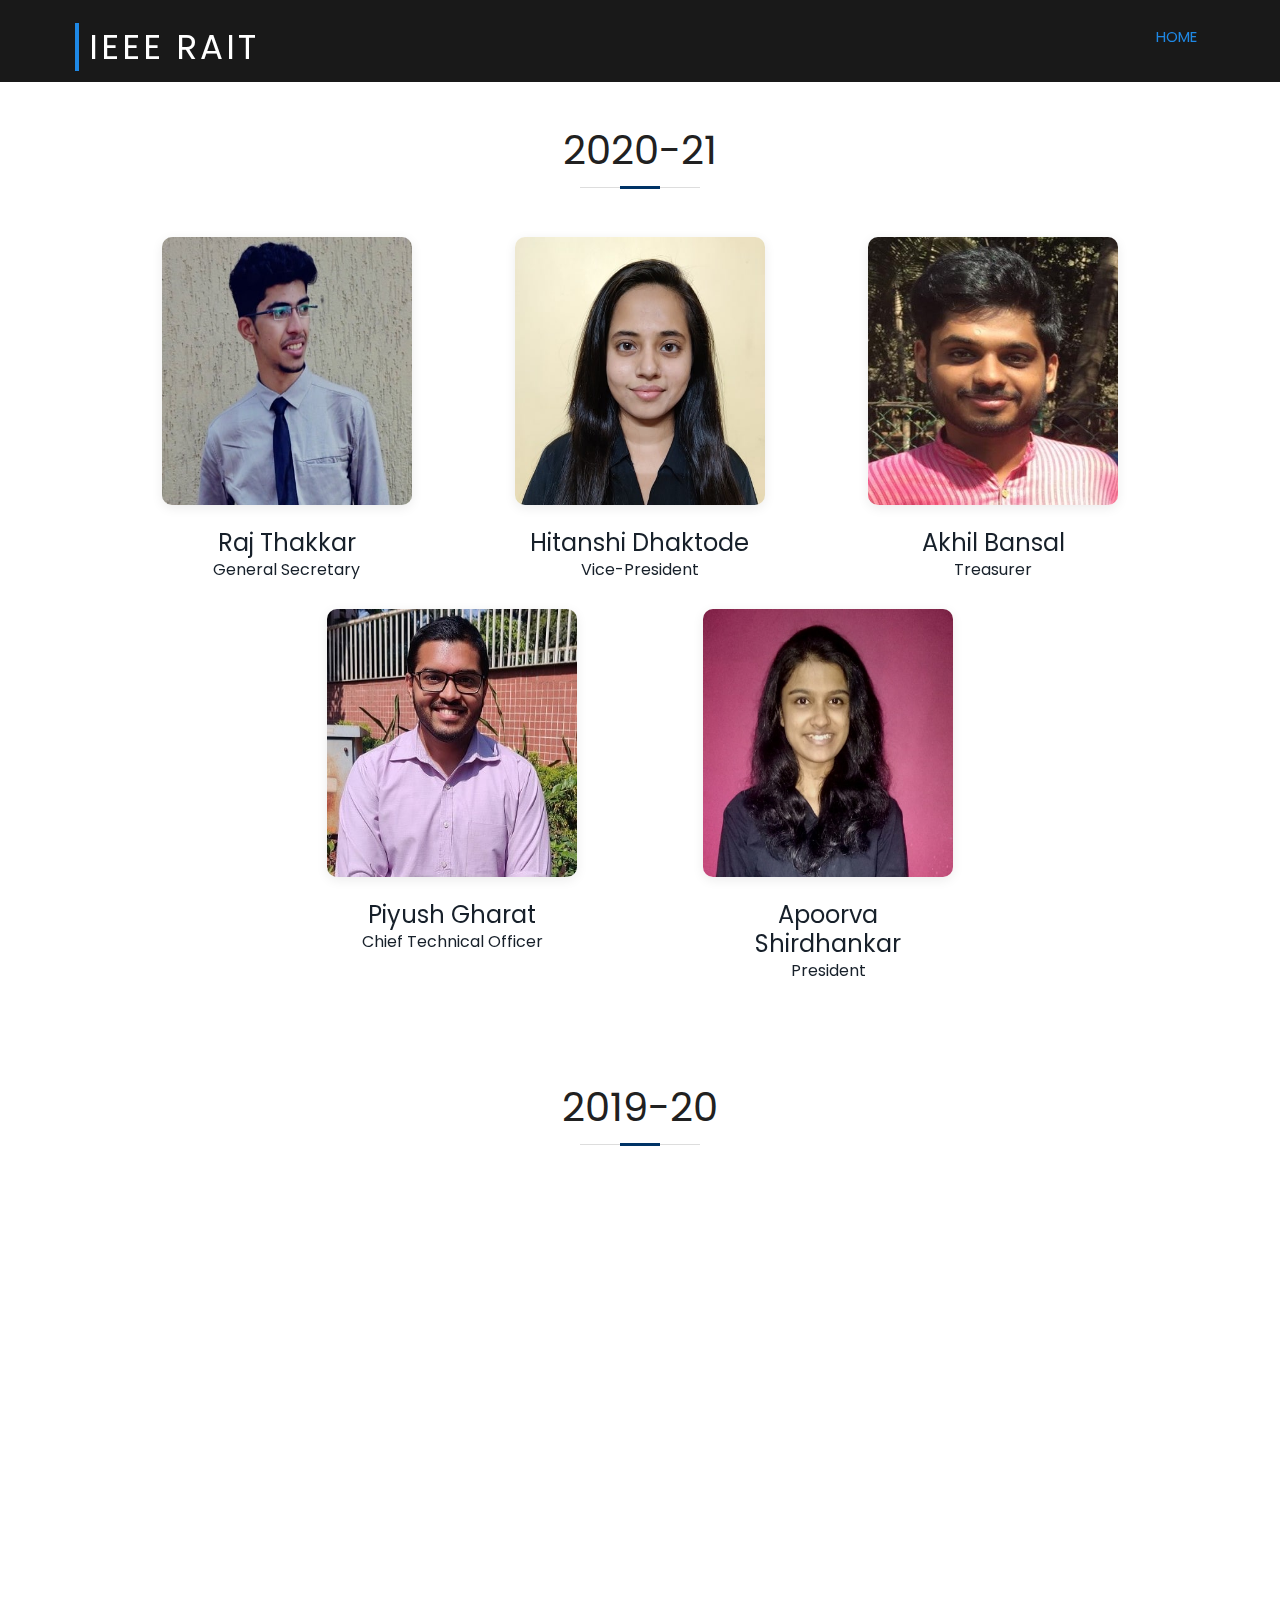
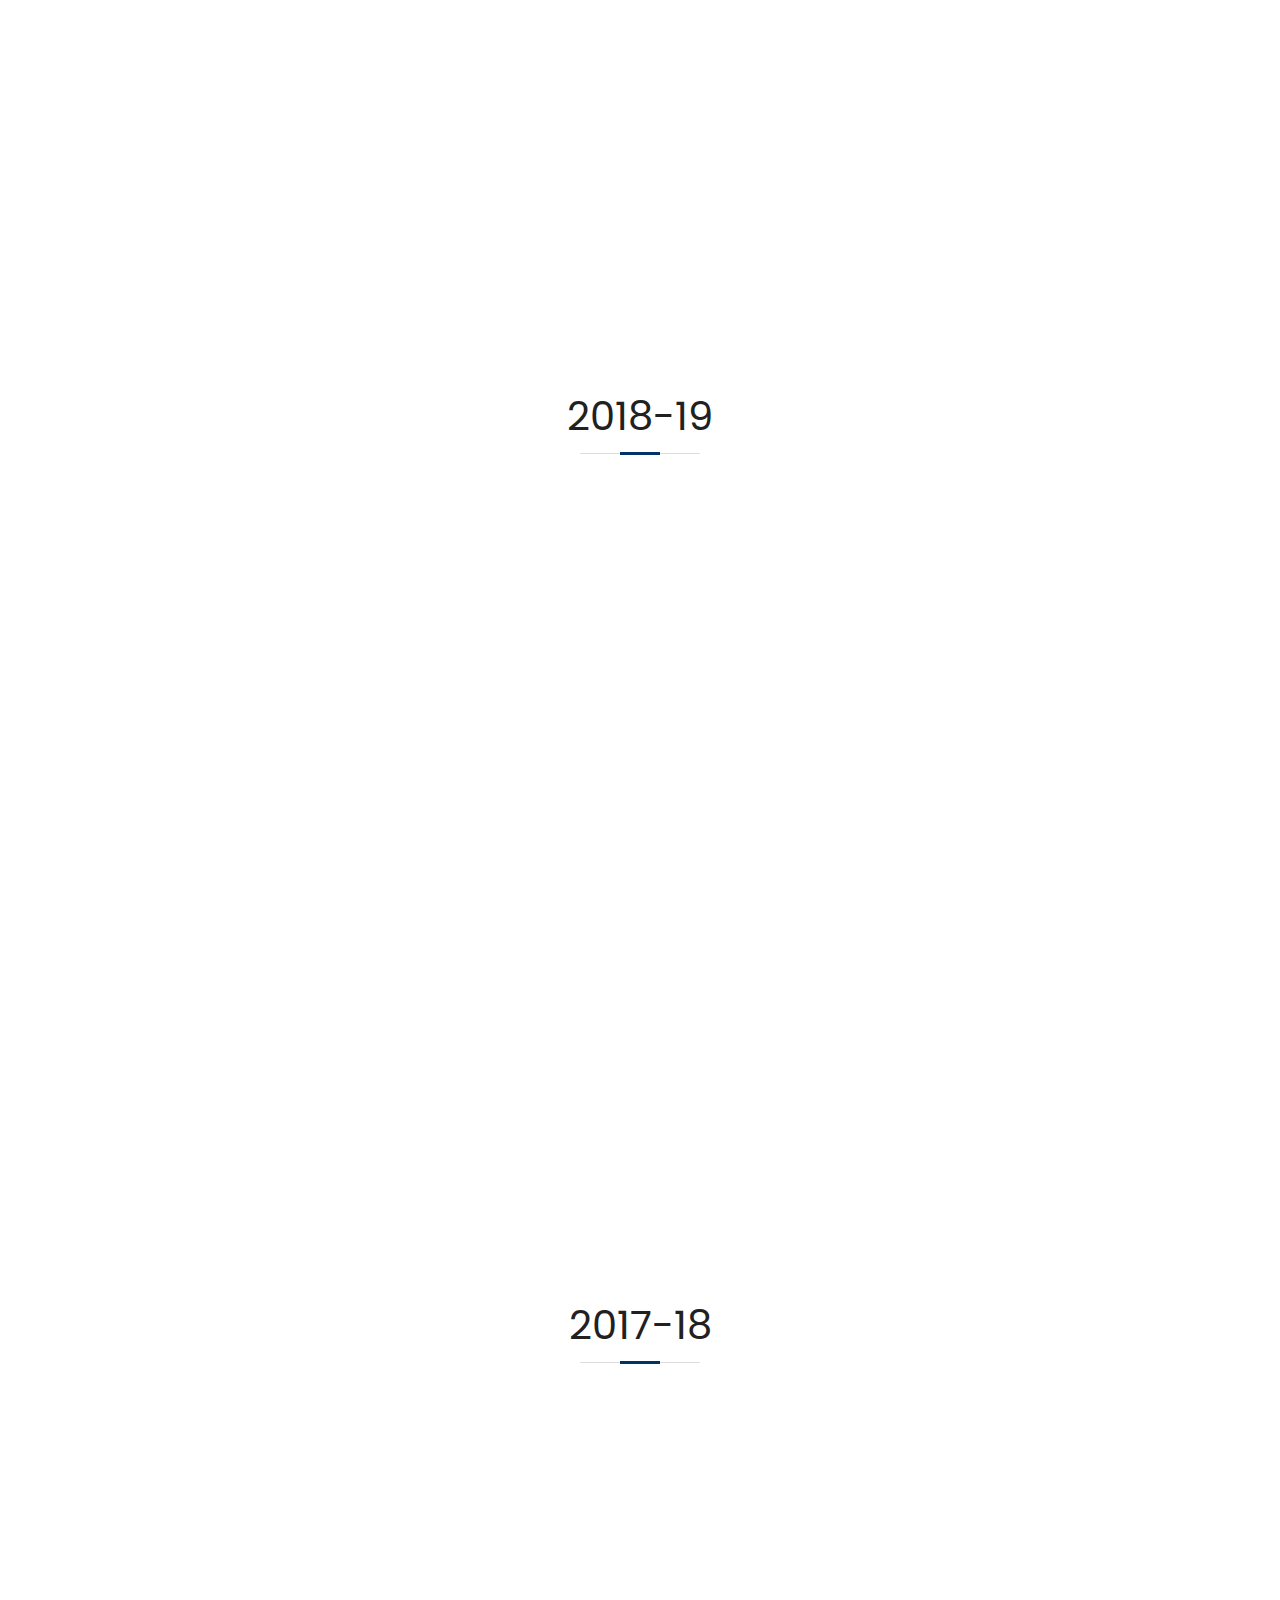
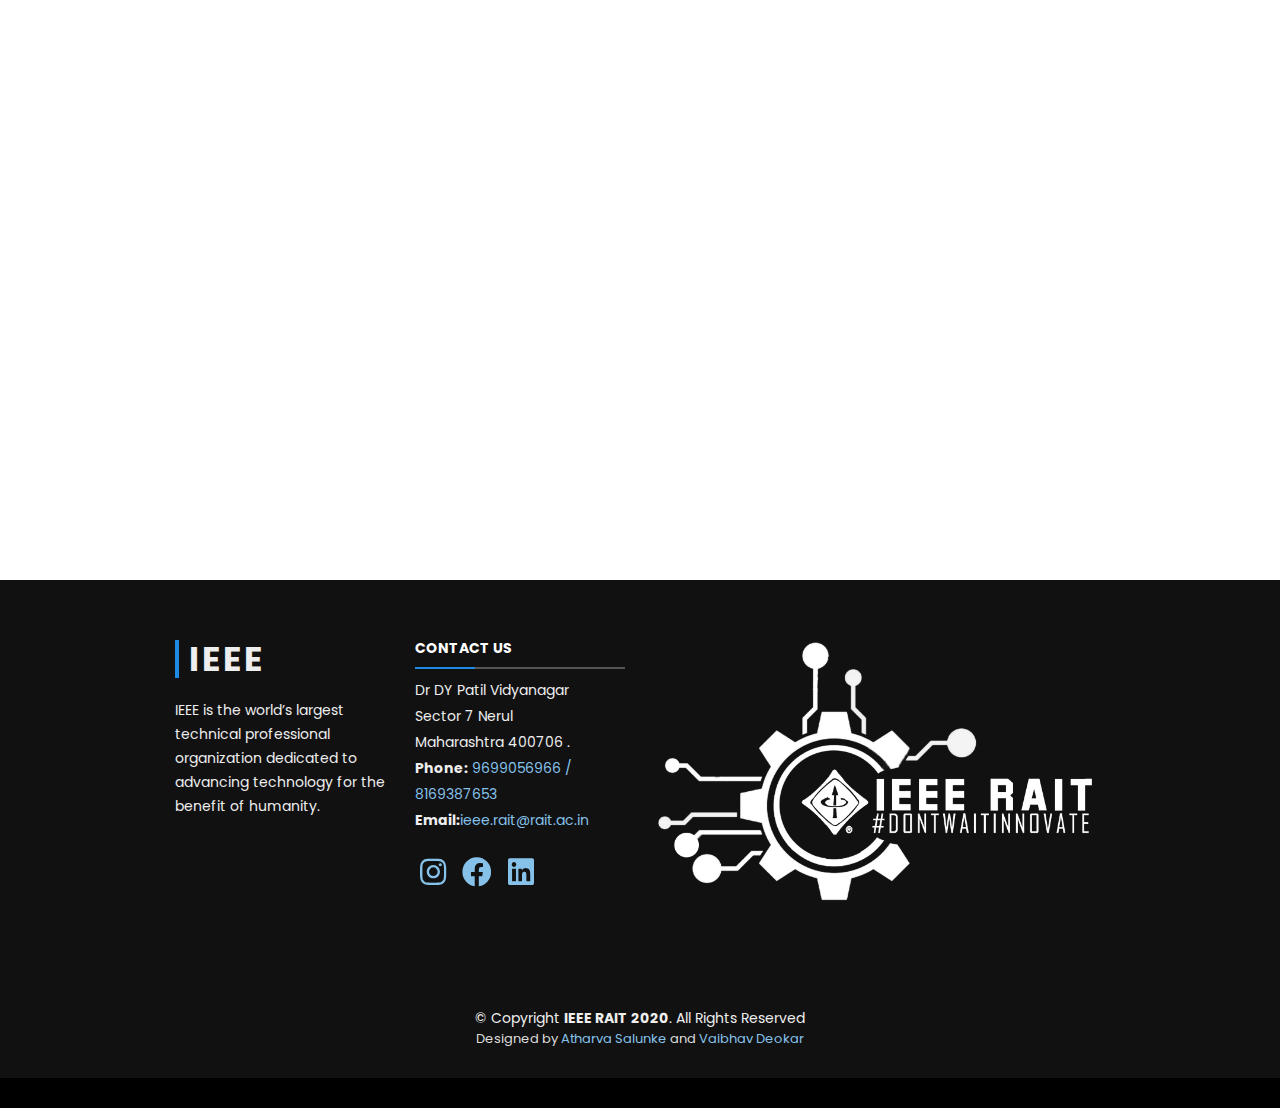
<file: previous.html>
<!DOCTYPE html>
<html lang="en">
<head>
    <meta charset="utf-8">
    <title>IEEE RAIT-Alumni</title>
    <meta content="width=device-width, initial-scale=1.0" name="viewport">
    <meta content="" name="keywords">
    <meta name="description" content="IEEE is the world’s largest technical professional organization dedicated to advancing technology for the benefit of humanity">
    <link href="img/favicon.png" rel="icon" class="favicon">
    <link href="img/apple-touch-icon.png" rel="apple-touch-icon">
    <!-- Bootstrap CSS File -->
    <link href="lib/bootstrap/css/bootstrap.min.css" rel="stylesheet">
    <!-- Libraries CSS Files -->
    <link href='https://cdnjs.cloudflare.com/ajax/libs/font-awesome/5.12.0/css/all.min.css' rel='stylesheet' type='text/css' media='all' />
    <link href="lib/animate/animate.min.css" rel="stylesheet">
    <!-- Main Stylesheet File -->
    <link href="css/blank.min.css" rel="stylesheet">
</head>
<body>
    <!--==========================
    Header
  ============================-->
    <header id="header">
        <div class="container-fluid">
            <button type="button" id="mobile-nav-toggle"><i class="fa fa-bars"></i></button>
            <div id="logo" class="pull-left navbar-brand">
                <!-- Uncomment below if you prefer to use an image logo -->
             <h1><a href="#intro" >IEEE RAIT</a></h1>
            </ul>
            </div>
            <nav id="nav-menu-container">
                <ul class="nav-menu">
                    <li class="menu-active"><a href="index.html">Home</a></li>
                    
                </ul>
            </nav>
            <!-- #nav-menu-container -->
        </div>

    </header>
    <!-- #header -->
   
    <!--==========================
       meet the Team Section
    ============================-->
    <!--2020-21-->
     <div class="pt-5 mt-5">
           <header class="section-header ">
                <h3 class="section-title">2020-21</h3>
            </header>
            <div class="container-fluid padding">
                <div class="row text-center mt-4">
                    <div class="col col-lg-4 text-center col-md-6 col-sm-12 wow slideInUp mb-5 mt-4" data-wow-delay="0.15s">
                        <div class="flip-card float-lg-right">
                            <div class="flip-card-inner">
                                <div class="flip-card-front">
                                    <img src="img/team-5.jpg" alt="Avatar" class="img-fluid ">
                                </div>
                                <div class="flip-card-back" id="flip-links">
                                    <h1>B.E. Final Year</h1>
                                    <ul class="social-links mt-4 text-center">
                                        <li>
                                            <a href="https://www.linkedin.com/in/raj-dharmendra-thakkar-025a4214b/" target="blank" class="hvr-icon-grow">
                                                <i class="fab fa-fw fa-linkedin hvr-icon"></i></a>
                                        </li>
                                        <li>
                                            <a href="https://www.instagram.com/thakkar__raj/?hl=en" target="blank" class="hvr-icon-grow">
                                                <i class="fab fa-fw fa-instagram hvr-icon"></i></a>
                                        </li>
                                    </ul>
                                </div>
                            </div>
                            <h4>Raj Thakkar</h4>
                        <p>General Secretary</p>
                        </div>
                    </div>
                    <div class="col col-lg-4 col-md-6 col-sm-12 wow slideInUp mb-5 mt-4" >
                        <div class="flip-card ">
                            <div class="flip-card-inner">
                                <div class="flip-card-front">
                                    <img src="img/team-2.jpg" alt="Avatar" class="img-fluid">
                                </div>
                                <div class="flip-card-back" id="flip-links">
                                    <h1>B.E. Final Year</h1>
                                    <ul class="social-links mt-4 text-center">
                                        <li>
                                            <a href="https://linkedin.com/in/hitanshidhaktode" target="blank" class="hvr-icon-grow">
                                                <i class="fab fa-fw fa-linkedin hvr-icon"></i></a>
                                        </li>
                                        <li>
                                            <a href="https://www.instagram.com/hitanshiiiii/?hl=en" target="blank" class="hvr-icon-grow">
                                                <i class="fab fa-fw fa-instagram hvr-icon"></i></a>
                                        </li>
                                    </ul>
                                </div>
                            </div>
                            <h4>Hitanshi Dhaktode</h4>
                        <p>Vice-President</p>
                        </div>
                         
                    </div>
                    <div class="col col-lg-4 col-md-6 col-sm-12 wow slideInUp mb-5 mt-4" data-wow-delay="0.15s">
                        <div class="flip-card float-lg-left">
                            <div class="flip-card-inner">
                                <div class="flip-card-front">
                                    <img src="img/team-3.jpg" alt="Avatar" class="img-fluid">
                                </div>
                                <div class="flip-card-back" id="flip-links">
                                    <h1>B.E. Final Year</h1>
                                    <ul class="social-links mt-4 text-center">
                                        <li>
                                            <a href="https://www.linkedin.com/in/akhil-bansal-1b97aa177/" target="blank" class="hvr-icon-grow">
                                                <i class="fab fa-fw fa-linkedin hvr-icon"></i></a>
                                        </li>
                                        <li>
                                            <a href="https://www.instagram.com/akhil_bansal7/?hl=en" target="blank" class="hvr-icon-grow">
                                                <i class="fab fa-fw fa-instagram hvr-icon"></i></a>
                                        </li>
                                    </ul>
                                </div>
                            </div>
                            <h4>Akhil Bansal</h4>
                        <p>Treasurer</p>
                        </div>
                        
                    </div>
                </div>
                <div class="row text-center mb-5 ">
                    <div class="col col-lg-6 col-md-6 col-sm-12 wow slideInUp mb-5 mt-4 " data-wow-delay="0.3s">
                        <div class="flip-card float-lg-right mr-5">
                            <div class="flip-card-inner">
                                <div class="flip-card-front">
                                    <img src="img/team-4.jpg" alt="Avatar" class="img-fluid">
                                </div>
                                <div class="flip-card-back" id="flip-links">
                                    <h1>B.E. Final Year</h1>
                                    <ul class="social-links mt-4 text-center">
                                        <li>
                                            <a href="https://www.linkedin.com/in/piyush-gharat-4b6835136/" target="blank" class="hvr-icon-grow">
                                                <i class="fab fa-fw fa-linkedin hvr-icon"></i></a>
                                        </li>
                                        <li>
                                            <a href="https://www.instagram.com/piyuwuuush/?hl=en" target="blank" class="hvr-icon-grow">
                                                <i class="fab fa-fw fa-instagram hvr-icon"></i></a>
                                        </li>
                                    </ul>
                                </div>
                            </div>
                        <h4>Piyush Gharat</h4>
                        <p>Chief Technical Officer</p>
                        </div>
                        
                    </div>
                    <div class="col col-lg wow slideInUp mb-5 mt-4" data-wow-delay="0.3s">
                        <div class="flip-card float-lg-left ml-5">
                            <div class="flip-card-inner">
                                <div class="flip-card-front">
                                    <img src="img/team-1.jpg" alt="Avatar" class="img-fluid">
                                </div>
                                <div class="flip-card-back " id="flip-links">
                                    <h1>B.E. Final Year</h1>
                                    <ul class="social-links mt-4 text-center">
                                        <li>
                                            <a href="https://www.linkedin.com/in/apoorva-shirdhankar-013392193" target="blank" class="hvr-icon-grow">
                                                <i class="fab fa-fw fa-linkedin hvr-icon"></i></a>
                                        </li>
                                        <li>
                                            <a href="https://www.instagram.com/apoorvaaa_12_/" target="blank" class="hvr-icon-grow">
                                                <i class="fab fa-fw fa-instagram hvr-icon">
                                                </i></a>
                                        </li>
                                    </ul>
                                </div>
                            </div>
                            <h4>Apoorva Shirdhankar</h4>
                     <p>President</p>
                        </div>
                        
                    </div>
                </div>
            </div>


    <!--2019-20-->
    <div class="pt-5 mt-5">
           <header class="section-header ">
                <h3 class="section-title">2019-20</h3>
            </header>
            <div class="container-fluid padding">
                <div class="row text-center mt-4">
                    <div class="col col-lg-4 text-center col-md-6 col-sm-12 wow slideInUp mb-5 mt-4" data-wow-delay="0.15s">
                        <div class="flip-card float-lg-right">
                            <div class="flip-card-inner">
                                <div class="flip-card-front">
                                    <img src="img/previous/team-1.jpg" alt="Avatar" class="img-fluid ">
                                </div>
                                <div class="flip-card-back" id="flip-links">
                                    <h1>B.E. Final Year</h1>
                                    <ul class="social-links mt-4 text-center">
                                        <li>
                                            <a href="https://www.linkedin.com/in/alisha-dongre-4a2391193/" target="blank" class="hvr-icon-grow">
                                                <i class="fab fa-fw fa-linkedin hvr-icon"></i></a>
                                        </li>
                                        <li>
                                            <a href="https://www.instagram.com/this_is_alisha_/?hl=en" target="blank" class="hvr-icon-grow">
                                                <i class="fab fa-fw fa-instagram hvr-icon"></i></a>
                                        </li>
                                    </ul>
                                </div>
                            </div>
                            <h4>Alisha Dongre</h4>
                        <p>President</p>
                        </div>
                    </div>
                    <div class="col col-lg-4 col-md-6 col-sm-12 wow slideInUp mb-5 mt-4" >
                        <div class="flip-card ">
                            <div class="flip-card-inner">
                                <div class="flip-card-front">
                                    <img src="img/previous/team-2.jpg" alt="Avatar" class="img-fluid">
                                </div>
                                <div class="flip-card-back" id="flip-links">
                                    <h1>B.E. Final Year</h1>
                                    <ul class="social-links mt-4 text-center">
                                        <li>
                                            <a href="https://linkedin.com/in/amarkant-roy-287390193" target="blank" class="hvr-icon-grow">
                                                <i class="fab fa-fw fa-linkedin hvr-icon"></i></a>
                                        </li>
                                        <li>
                                            <a href="https://www.instagram.com/amarkant_roy/?hl=en" target="blank" class="hvr-icon-grow">
                                                <i class="fab fa-fw fa-instagram hvr-icon"></i></a>
                                        </li>
                                    </ul>
                                </div>
                            </div>
                            <h4>Amarkanth Roy</h4>
                        <p>Vice-President</p>
                        </div>
                         
                    </div>
                    <div class="col col-lg-4 col-md-6 col-sm-12 wow slideInUp mb-5 mt-4" data-wow-delay="0.15s">
                        <div class="flip-card float-lg-left">
                            <div class="flip-card-inner">
                                <div class="flip-card-front">
                                    <img src="img/previous/team-3.jpg" alt="Avatar" class="img-fluid">
                                </div>
                                <div class="flip-card-back" id="flip-links">
                                    <h1>B.E. Final Year</h1>
                                    <ul class="social-links mt-4 text-center">
                                        <li>
                                            <a href="https://www.linkedin.com/in/parth-jain-469a71148/" target="blank" class="hvr-icon-grow">
                                                <i class="fab fa-fw fa-linkedin hvr-icon"></i></a>
                                        </li>
                                        <li>
                                            <a href="https://www.instagram.com/parth_jain7/?hl=en" target="blank" class="hvr-icon-grow">
                                                <i class="fab fa-fw fa-instagram hvr-icon"></i></a>
                                        </li>
                                    </ul>
                                </div>
                            </div>
                            <h4>Parth Jain</h4>
                        <p>Treasurer</p>
                        </div>
                        
                    </div>
                </div>
                <div class="row text-center mb-5 ">
                    <div class="col col-lg-6 col-md-6 col-sm-12 wow slideInUp mb-5 mt-4 " data-wow-delay="0.3s">
                        <div class="flip-card float-lg-right mr-5">
                            <div class="flip-card-inner">
                                <div class="flip-card-front">
                                    <img src="img/previous/team-4.jpg" alt="Avatar" class="img-fluid">
                                </div>
                                <div class="flip-card-back" id="flip-links">
                                    <h1>B.E. Final Year</h1>
                                    <ul class="social-links mt-4 text-center">
                                        <li>
                                            <a href="https://www.linkedin.com/in/priyal-patil-287362189/" target="blank" class="hvr-icon-grow">
                                                <i class="fab fa-fw fa-linkedin hvr-icon"></i></a>
                                        </li>
                                        <li>
                                            <a href="https://www.instagram.com/priyalpatil98/?hl=en" target="blank" class="hvr-icon-grow">
                                                <i class="fab fa-fw fa-instagram hvr-icon"></i></a>
                                        </li>
                                    </ul>
                                </div>
                            </div>
                        <h4>Priyal Patil</h4>
                        <p>Chief Technical Officer</p>
                        </div>
                        
                    </div>
                    <div class="col col-lg wow slideInUp mb-5 mt-4" data-wow-delay="0.3s">
                        <div class="flip-card float-lg-left ml-5">
                            <div class="flip-card-inner">
                                <div class="flip-card-front">
                                    <img src="img/previous/team-5.jpg" alt="Avatar" class="img-fluid">
                                </div>
                                <div class="flip-card-back " id="flip-links">
                                    <ul class="social-links mt-4 text-center">
                                        <li>
                                            <a href="https://www.linkedin.com/in/yasser-husain-895386193" target="blank" class="hvr-icon-grow">
                                                <i class="fab fa-fw fa-linkedin hvr-icon"></i></a>
                                        </li>
                                        <li>
                                            <a href="https://www.instagram.com/yasserhusain72/" target="blank" class="hvr-icon-grow">
                                                <i class="fab fa-fw fa-instagram hvr-icon">
                                                </i></a>
                                        </li>
                                    </ul>
                                </div>
                            </div>
                            <h4>Yasser Hussain</h4>
                     <p>General Secretary</p>
                        </div>
                        
                    </div>
                </div>
            </div>
            <!--   2018-19 -->
            <header class="section-header mb-4">            
                <h3 class="section-title">2018-19</h3>
            </header>
            <div class="container-fluid padding">
                <div class="row text-center mt-4">
                    <div class="col col-lg-4  col-md-6 col-sm-12 wow slideInUp mb-5 mt-4" data-wow-delay="0.3s">
                        <div class="flip-card float-lg-right">
                            <div class="flip-card-inner">
                                <div class="flip-card-front">
                                    <img src="img/previous/sanket.jpg" alt="Avatar" class="img-fluid ">
                                </div>
                                <div class="flip-card-back" id="flip-links">
                                    <h1>Entrepreneur</h1>
                                    <ul class="social-links mt-4 text-center">
                                        <li>
                                            <a href=" https://www.linkedin.com/in/sanket-kothari-bab45a160" target="blank" class="hvr-icon-grow">
                                                <i class="fab fa-fw fa-linkedin hvr-icon"></i></a>
                                        </li>
                                        <li>
                                            <a href="https://instagram.com/thesanketkothari?igshid=yjduul5wq6e0" target="blank" class="hvr-icon-grow">
                                                <i class="fab fa-fw fa-instagram hvr-icon"></i></a>
                                        </li>
                                    </ul>
                                </div>
                            </div>
                            <h4>Sanket Kothari</h4>
                        <p>President</p>
                        </div>
                        
                    </div>
                    <div class="col col-lg-4 col-md-6 col-sm-12 wow slideInUp mb-5 mt-4" >
                        <div class="flip-card">
                            <div class="flip-card-inner">
                                <div class="flip-card-front">
                                    <img src="img/previous/abhinavbala.jpg" alt="Avatar" class="img-fluid">
                                </div>
                                <div class="flip-card-back" id="flip-links">
                                    <h1>Associate Systems Analyst, NSE</h1>
                                                                        <ul class="social-links mt-4 text-center">
                                        <li>
                                            <a href=" https://www.linkedin.com/in/abhinavbala" target="blank" class="hvr-icon-grow">
                                                <i class="fab fa-fw fa-linkedin hvr-icon"></i></a>
                                        </li>
                                        <li>
                                            <a href=" https://instagram.com/abhinavbalasg?igshid=6pn3t237coep" target="blank" class="hvr-icon-grow">
                                                <i class="fab fa-fw fa-instagram hvr-icon"></i></a>
                                        </li>
                                    </ul>
                                </div>
                            </div>
                            <h4>Abhinav Bala</h4>
                            <p>Vice President</p>
                        </div>
                    </div>
                    <div class="col col-lg-4 col-md-6 col-sm-12 wow slideInUp mb-5 mt-4" data-wow-delay="0.3s">
                        <div class="flip-card float-lg-left">
                            <div class="flip-card-inner">
                                <div class="flip-card-front">
                                    <img src="img/previous/jay.jpg" alt="Avatar" class="img-fluid">
                                </div>
                                <div class="flip-card-back" id="flip-links">
                                   <h1>MS Electrical Engg ,Colorado State University</h1>
                                    <ul class="social-links mt-4 text-center">
                                        <li>
                                            <a href=" https://www.linkedin.com/in/jaypotnis" target="blank" class="hvr-icon-grow">
                                                <i class="fab fa-fw fa-linkedin hvr-icon"></i></a>
                                        </li>
                                        <li>
                                            <a href=" https://instagram.com/jaypotnis?igshid=hj0ni3pf51fc" target="blank" class="hvr-icon-grow">
                                                <i class="fab fa-fw fa-instagram hvr-icon"></i></a>
                                        </li>
                                    </ul>
                                </div>
                            </div>
                             <h4>Jay Potnis</h4>
                                    <p>Treasurer</p>
                        </div>
                    </div>
                </div>
               <div class="row text-center mb-5">
                    <div class="col col-lg-4 col-md-6 col-sm-12 wow slideInUp mb-5 mt-4" data-wow-delay="0.3s">
                        <div class="flip-card float-lg-right">
                            <div class="flip-card-inner">
                                <div class="flip-card-front">
                                    <img src="img/previous/jagrut.jpg" alt="Avatar" class="img-fluid">
                                </div>
                                <div class="flip-card-back" id="flip-links">
                                    <h1>B.E. Final Year</h1>
                                    <ul class="social-links mt-4 text-center">
                                        <li>
                                            <a href=" https://www.linkedin.com/in/jagrutjjadhav" target="blank" class="hvr-icon-grow">
                                                <i class="fab fa-fw fa-linkedin hvr-icon"></i></a>
                                        </li>
                                        <li>
                                            <a href=" https://instagram.com/jagrut98?igshid=1no4u06srk8gb" target="blank" class="hvr-icon-grow">
                                                <i class="fab fa-fw fa-instagram hvr-icon"></i></a>
                                        </li>
                                    </ul>
                                </div>
                            </div>
                            <h4>Jagrut Jadhav</h4>
                            <p>Chief Technical Officer</p>
                        </div>
                    </div>
                    <div class="col col-lg-4 wow slideInUp mb-5 mt-4" data-wow-delay="0.15s">
                        <div class="flip-card">
                            <div class="flip-card-inner">
                                <div class="flip-card-front">
                                    <img src="img/previous/team-3.jpg" alt="Avatar" class="img-fluid">
                                </div>
                                <div class="flip-card-back " id="flip-links">
                                    <h1>B.E. Final Year</h1>
                                    <ul class="social-links mt-4 text-center">
                                        <li>
                                            <a href=" https://www.linkedin.com/in/parth-jain-469a71148" target="blank" class="hvr-icon-grow">
                                                <i class="fab fa-fw fa-linkedin hvr-icon"></i></a>
                                        </li>
                                        <li>
                                            <a href="https://instagram.com/parth_jain7?igshid=jq4br08zqs7w" target="blank" class="hvr-icon-grow">
                                                <i class="fab fa-fw fa-instagram hvr-icon">
                                                </i></a>
                                        </li>
                                    </ul>
                                </div>
                            </div>
                            <h4>Parth Jain</h4>
                         <p>General Secretary</p>
                        </div>
                    </div>
                      <div class="col col-lg-4 wow slideInUp mb-5 mt-4" data-wow-delay="0.3s">
                        <div class="flip-card float-lg-left ">
                            <div class="flip-card-inner">
                                <div class="flip-card-front ">
                                    <img src="img/previous/surabhi.jpg" alt="Avatar" class="img-fluid float-left">
                                </div>
                                <div class="flip-card-back " id="flip-links">
                                    <h1>A4 Analyst, Capgemini</h1>
                                    <ul class="social-links mt-4 text-center">
                                        <li>
                                            <a href=" https://www.linkedin.com/in/surabhi-shanbhag-44b6a91a8" target="blank" class="hvr-icon-grow">
                                                <i class="fab fa-fw fa-linkedin hvr-icon"></i></a>
                                        </li>
                                        <li>
                                            <a href=" https://instagram.com/surabheeee?igshid=1td4ai6ajisg8" target="blank" class="hvr-icon-grow">
                                                <i class="fab fa-fw fa-instagram hvr-icon">
                                                </i></a>
                                        </li>
                                    </ul>
                                </div>
                            </div>
                            <h4>Surabhi Shanbhag</h4>
                            <p>Public Relations Officer</p>
                        </div>
                    </div>
                </div>
            </div>
            <!-- 2018-19 -->
            <!--   2017-18 -->
            <header class="section-header">            
                <h3 class="section-title">2017-18</h3>
            </header>
            <div class="container-fluid padding">
                <div class="row text-center mt-4">
                    <div class="col col-lg-4  col-md-6 col-sm-12 wow slideInUp mb-5 mt-4" data-wow-delay="0.3s">
                        <div class="flip-card float-lg-right">
                            <div class="flip-card-inner">
                                <div class="flip-card-front">
                                    <img src="img/previous/vaibhav.jpg" alt="Avatar" class="img-fluid ">
                                </div>
                                <div class="flip-card-back" id="flip-links">
                                    <h1>Research Assistant, IIT Bombay</h1>
                                    <ul class="social-links mt-4 text-center">
                                        <li>
                                            <a href="https://www.linkedin.com/in/vaibhavkadam2804/" target="blank" class="hvr-icon-grow">
                                                <i class="fab fa-fw fa-linkedin hvr-icon"></i></a>
                                        </li>
                                        <li>
                                            <a href="https://www.instagram.com/vaibhav02kadam/?hl=en" target="blank" class="hvr-icon-grow">
                                                <i class="fab fa-fw fa-instagram hvr-icon"></i></a>
                                        </li>
                                    </ul>
                                </div>
                            </div>
                            <h4>Vaibhav Kadam</h4>
                        <p>President</p>
                        </div>
                        
                    </div>
                    <div class="col col-lg-4 col-md-6 col-sm-12 wow slideInUp mb-5 mt-4" >
                        <div class="flip-card">
                            <div class="flip-card-inner">
                                <div class="flip-card-front">
                                    <img src="img/previous/jay.jpg" alt="Avatar" class="img-fluid">
                                </div>
                                <div class="flip-card-back" id="flip-links">
                                    <h1>MS Electrical Engg ,Colorado State University</h1>
                                                                        <ul class="social-links mt-4 text-center">
                                        <li>
                                            <a href="https://www.linkedin.com/in/jaypotnis/" target="blank" class="hvr-icon-grow">
                                                <i class="fab fa-fw fa-linkedin hvr-icon"></i></a>
                                        </li>
                                        <li>
                                            <a href="https://www.instagram.com/jaypotnis/?hl=en" target="blank" class="hvr-icon-grow">
                                                <i class="fab fa-fw fa-instagram hvr-icon"></i></a>
                                        </li>
                                    </ul>
                                </div>
                            </div>
                            <h4>Jay Potnis</h4>
                            <p>Vice President</p>
                        </div>
                    </div>
                    <div class="col col-lg-4 col-md-6 col-sm-12 wow slideInUp mb-5 mt-4" data-wow-delay="0.3s">
                        <div class="flip-card float-lg-left">
                            <div class="flip-card-inner">
                                <div class="flip-card-front">
                                    <img src="img/previous/amey.jpg" alt="Avatar" class="img-fluid">
                                </div>
                                <div class="flip-card-back" id="flip-links">
                                   <h1>Device Test Intern, TEOCO</h1>
                                    <ul class="social-links mt-4 text-center">
                                        <li>
                                            <a href="https://www.linkedin.com/in/amey-prashant-wadhavkar/" target="blank" class="hvr-icon-grow">
                                                <i class="fab fa-fw fa-linkedin hvr-icon"></i></a>
                                        </li>
                                        <li>
                                            <a href="https://www.instagram.com/_wadya_/?hl=en" target="blank" class="hvr-icon-grow">
                                                <i class="fab fa-fw fa-instagram hvr-icon"></i></a>
                                        </li>
                                    </ul>
                                </div>
                            </div>
                             <h4>Amey Wadhavkar</h4>
                                    <p>Treasurer</p>
                        </div>
                    </div>
                </div>
               <div class="row text-center mb-5">
                    <div class="col col-lg-4 col-md-6 col-sm-12 wow slideInUp mb-5 mt-4" data-wow-delay="0.3s">
                        <div class="flip-card float-lg-right">
                            <div class="flip-card-inner">
                                <div class="flip-card-front">
                                    <img src="img/previous/rohan.jpg" alt="Avatar" class="img-fluid">
                                </div>
                                <div class="flip-card-back" id="flip-links">
                                    <h1>Business Analyst, Unifynd</h1>
                                    <ul class="social-links mt-4 text-center">
                                        <li>
                                            <a href="https://www.linkedin.com/in/mahajan-rohan/" target="blank" class="hvr-icon-grow">
                                                <i class="fab fa-fw fa-linkedin hvr-icon"></i></a>
                                        </li>
                                        <li>
                                            <a href="https://www.instagram.com/ronnniewolf/?hl=en" target="blank" class="hvr-icon-grow">
                                                <i class="fab fa-fw fa-instagram hvr-icon"></i></a>
                                        </li>
                                    </ul>
                                </div>
                            </div>
                            <h4>Rohan Mahajan</h4>
                            <p>Chief Technical Officer</p>
                        </div>
                    </div>
                    <div class="col col-lg-4 wow slideInUp mb-5 mt-4" data-wow-delay="0.15s">
                        <div class="flip-card">
                            <div class="flip-card-inner">
                                <div class="flip-card-front">
                                    <img src="img/previous/sanket.jpg" alt="Avatar" class="img-fluid">
                                </div>
                                <div class="flip-card-back " id="flip-links">
                                    <h1>Entrepreneur</h1>
                                    <ul class="social-links mt-4 text-center">
                                        <li>
                                            <a href="https://www.linkedin.com/in/sanket-kothari-bab45a160/" target="blank" class="hvr-icon-grow">
                                                <i class="fab fa-fw fa-linkedin hvr-icon"></i></a>
                                        </li>
                                        <li>
                                            <a href="https://www.instagram.com/thesanketkothari/?hl=en" target="blank" class="hvr-icon-grow">
                                                <i class="fab fa-fw fa-instagram hvr-icon">
                                                </i></a>
                                        </li>
                                    </ul>
                                </div>
                            </div>
                            <h4>Sanket Kothari</h4>
                         <p>General Secretary</p>
                        </div>
                    </div>
                      <div class="col col-lg-4 wow slideInUp mb-5 mt-4" data-wow-delay="0.3s">
                        <div class="flip-card float-lg-left ">
                            <div class="flip-card-inner">
                                <div class="flip-card-front ">
                                    <img src="img/previous/shamika.jpg" alt="Avatar" class="img-fluid float-left">
                                </div>
                                <div class="flip-card-back " id="flip-links">
                                    <h1>MS BI Systems, Monash University</h1>
                                    <ul class="social-links mt-4 text-center">
                                        <li>
                                            <a href="https://www.linkedin.com/in/shamika-khedkar-588150a9/" target="blank" class="hvr-icon-grow">
                                                <i class="fab fa-fw fa-linkedin hvr-icon"></i></a>
                                        </li>
                                        <li>
                                            <a href="https://www.instagram.com/shamika_khedkar/?hl=en" target="blank" class="hvr-icon-grow">
                                                <i class="fab fa-fw fa-instagram hvr-icon">
                                                </i></a>
                                        </li>
                                    </ul>
                                </div>
                            </div>
                            <h4>Shamika Khedkar</h4>
                            <p>Chief Financial Officer</p>
                        </div>
                    </div>
                </div>
            </div>
            <!-- 2017-18 -->
        <!-- #team -->
        
    <!--==========================
    Footer
  ============================-->
    <footer id="footer">
        <div class="footer-top">
            <div class="container-fluid w-75">
                <div class="row">
                    <div class="col-lg-3 col-md-12 footer-info">
                        <h3>IEEE</h3>
                        <p>IEEE is the world’s largest technical professional organization dedicated to advancing technology for the benefit of humanity. </p>
                    </div>
                    <div class="col-lg-3 col-md-12 footer-contact">
                        <h4>Contact Us</h4>
                        <p>
                            Dr DY Patil Vidyanagar
                            <br> Sector 7 Nerul
                            <br> Maharashtra 400706 .
                            <br>
                            <strong>Phone:</strong><a href="tel:9699056966"> 9699056966 </a><a href="tel:8169387653">/ 8169387653</a>
                            <br>
                            <strong>Email:</strong><a href="mailto:ieee.rait@rait.ac.in">ieee.rait@rait.ac.in</a>
                            <br>
                        </p>
                        <div class="social-links">
                            <a href="https://www.instagram.com/p/BmEHwx8FE0Q/?hl=en" class="instagram  hvr-icon-grow"><i class="fab fa-instagram hvr-icon"></i></a>
                            <a href="https://www.facebook.com/ieeerait/" class="facebook  hvr-icon-grow"><i class="fab fa-facebook hvr-icon"></i></a>
                            <a href="https://www.linkedin.com/in/ieee-rait-37823a193/" class="linkedin  hvr-icon-grow"><i class="fab fa-linkedin hvr-icon"></i></a>
                        </div>
                    </div>
                    <div class="col-lg-6 col-md-12">
                        <img src="img/footer2.png" class="align-top img-fluid" style="width:700px;height:auto; overflow:visible;" alt="footer">
                    </div>
                </div>
            </div>
            <div class="container">
                <div class="copyright">
                    &copy; Copyright <strong>IEEE RAIT 2020</strong>. All Rights Reserved
                </div>
                <div class="credits">
                    Designed by <a href="https://www.linkedin.com/in/atharva-salunke-631193186/" target="blank">Atharva Salunke </a>and<a href="https://www.linkedin.com/in/vaibhav-d-b02a7a125/" target="blank"> Vaibhav Deokar </a>
                </div>
            </div>
    </footer>
    <!-- #footer -->
    <div id="preloader"></div>
    <script src="lib/jquery/jquery.min.js"></script>
    <script src="lib/bootstrap/js/bootstrap.bundle.min.js"></script>
    <script src="lib/easing/easing.min.js"></script>
    <script src="lib/superfish/superfish.min.js"></script>
    <script src="lib/wow/wow.min.js"></script>
    <script src="js/main.js"></script>
</body>
</html>
</file>
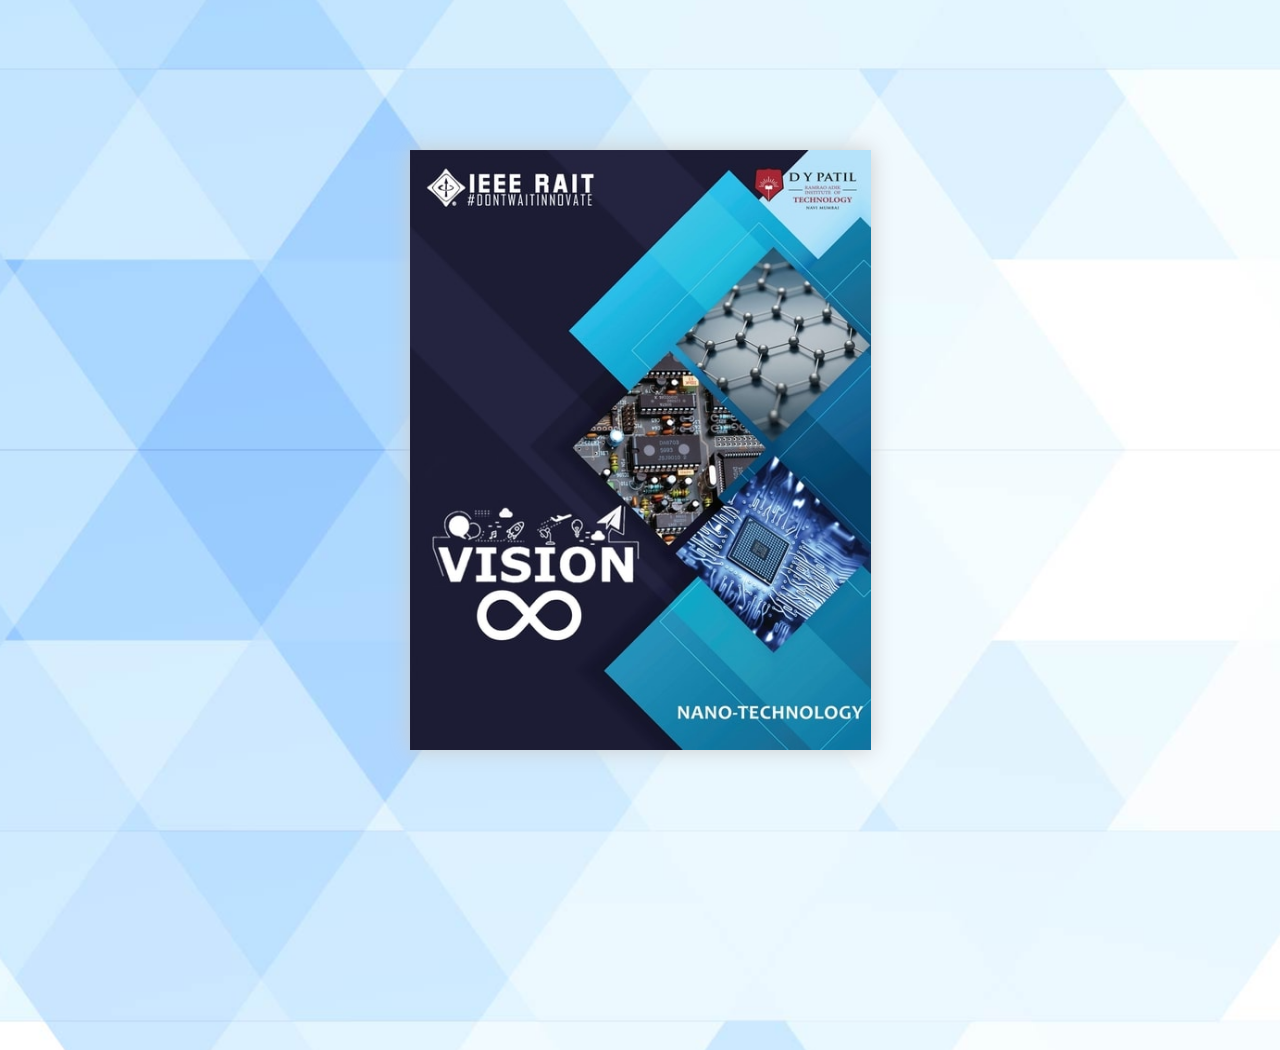
<file: magazine/samples/1/vision.html>
<!doctype html>
<!--[if lt IE 7 ]> <html lang="en" class="ie6"> <![endif]-->
<!--[if IE 7 ]>    <html lang="en" class="ie7"> <![endif]-->
<!--[if IE 8 ]>    <html lang="en" class="ie8"> <![endif]-->
<!--[if IE 9 ]>    <html lang="en" class="ie9"> <![endif]-->
<!--[if !IE]><!--> <html lang="en"> <!--<![endif]-->
<head>
<meta name="viewport" content="width = 1050, user-scalable = no" />
<script type="text/javascript" src="../../extras/jquery.min.1.7.js"></script>
<script type="text/javascript" src="../../extras/modernizr.2.5.3.min.js"></script>
</head>
<body>

<div class="flipbook-viewport">
	<div class="container">
		<div class="flipbook">
			<div style="background-image:url(pages/1.jpg)"></div>
			<div style="background-image:url(pages/2.jpg)"></div>
			<div style="background-image:url(pages/3.jpg)"></div>
			<div style="background-image:url(pages/4.jpg)"></div>
			<div style="background-image:url(pages/5.jpg)"></div>
			<div style="background-image:url(pages/6.jpg)"></div>
			<div style="background-image:url(pages/7.jpg)"></div>
			<div style="background-image:url(pages/8.jpg)"></div>
			<div style="background-image:url(pages/9.jpg)"></div>
			<div style="background-image:url(pages/10.jpg)"></div>
			<div style="background-image:url(pages/11.jpg)"></div>
			<div style="background-image:url(pages/12.jpg)"></div>
			<div style="background-image:url(pages/13.jpg)"></div>
			<div style="background-image:url(pages/14.jpg)"></div>
			<div style="background-image:url(pages/15.jpg)"></div>
			<div style="background-image:url(pages/16.jpg)"></div>
			<div style="background-image:url(pages/17.jpg)"></div>
			<div style="background-image:url(pages/18.jpg)"></div>
			<div style="background-image:url(pages/19.jpg)"></div>
			<div style="background-image:url(pages/20.jpg)"></div>

		</div>
	</div>
</div>


<script type="text/javascript">

function loadApp() {

	// Create the flipbook

	$('.flipbook').turn({
			// Width

			width:922,
			
			// Height

			height:600,

			// Elevation

			elevation: 50,
			
			// Enable gradients

			gradients: true,
			
			// Auto center this flipbook

			autoCenter: true

	});
}

// Load the HTML4 version if there's not CSS transform

yepnope({
	test : Modernizr.csstransforms,
	yep: ['../../lib/turn.min.js'],
	nope: ['../../lib/turn.html4.min.js'],
	both: ['../css/basic.css'],
	complete: loadApp
});

</script>

</body>
</html>
</file>
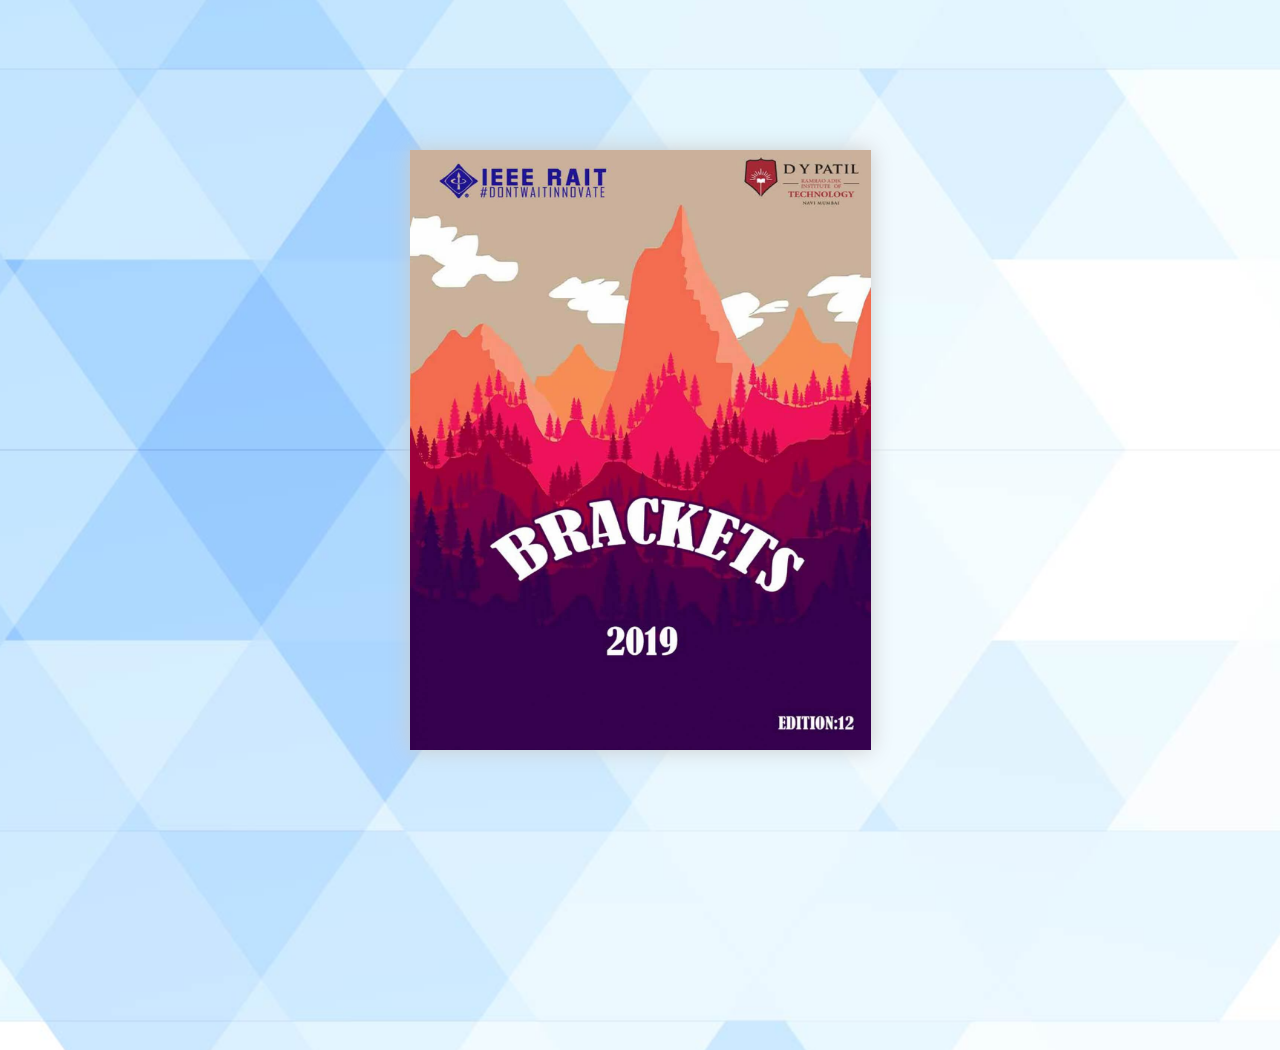
<file: magazine/samples/2/brackets2019.html>
<!doctype html>
<!--[if lt IE 7 ]> <html lang="en" class="ie6"> <![endif]-->
<!--[if IE 7 ]>    <html lang="en" class="ie7"> <![endif]-->
<!--[if IE 8 ]>    <html lang="en" class="ie8"> <![endif]-->
<!--[if IE 9 ]>    <html lang="en" class="ie9"> <![endif]-->
<!--[if !IE]><!--> <html lang="en"> <!--<![endif]-->
<head>
<meta name="viewport" content="width = 1050, user-scalable = no" />
<script type="text/javascript" src="../../extras/jquery.min.1.7.js"></script>
<script type="text/javascript" src="../../extras/modernizr.2.5.3.min.js"></script>
<link href="img/favicon.png" rel="icon" class="favicon">
<link href="img/apple-touch-icon.png" rel="apple-touch-icon">


<div class="flipbook-viewport">
	<div class="container">
		<div class="flipbook">
			<div style="background-image:url(pages/1.jpg)"></div>
			<div style="background-image:url(pages/2.jpg)"></div>
			<div style="background-image:url(pages/3.jpg)"></div>
			<div style="background-image:url(pages/4.jpg)"></div>
			<div style="background-image:url(pages/5.jpg)"></div>
			<div style="background-image:url(pages/6.jpg)"></div>
			<div style="background-image:url(pages/7.jpg)"></div>
			<div style="background-image:url(pages/8.jpg)"></div>
			<div style="background-image:url(pages/9.jpg)"></div>
			<div style="background-image:url(pages/10.jpg)"></div>
			<div style="background-image:url(pages/11.jpg)"></div>
			<div style="background-image:url(pages/12.jpg)"></div>
			<div style="background-image:url(pages/13.jpg)"></div>
			<div style="background-image:url(pages/14.jpg)"></div>
			<div style="background-image:url(pages/15.jpg)"></div>
			<div style="background-image:url(pages/16.jpg)"></div>
			<div style="background-image:url(pages/17.jpg)"></div>
			<div style="background-image:url(pages/18.jpg)"></div>
			<div style="background-image:url(pages/19.jpg)"></div>
			<div style="background-image:url(pages/20.jpg)"></div>
			<div style="background-image:url(pages/21.jpg)"></div>
			<div style="background-image:url(pages/22.jpg)"></div>
			<div style="background-image:url(pages/23.jpg)"></div>
			<div style="background-image:url(pages/24.jpg)"></div>
			<div style="background-image:url(pages/25.jpg)"></div>
			<div style="background-image:url(pages/26.jpg)"></div>
			<div style="background-image:url(pages/27.jpg)"></div>
			<div style="background-image:url(pages/28.jpg)"></div>
			<div style="background-image:url(pages/29.jpg)"></div>
			<div style="background-image:url(pages/30.jpg)"></div>
			<div style="background-image:url(pages/31.jpg)"></div>
			<div style="background-image:url(pages/32.jpg)"></div>
			<div style="background-image:url(pages/33.jpg)"></div>
			<div style="background-image:url(pages/34.jpg)"></div>
			<div style="background-image:url(pages/35.jpg)"></div>
			<div style="background-image:url(pages/36.jpg)"></div>
			<div style="background-image:url(pages/37.jpg)"></div>
			<div style="background-image:url(pages/38.jpg)"></div>
			<div style="background-image:url(pages/39.jpg)"></div>
			<div style="background-image:url(pages/40.jpg)"></div>
			<div style="background-image:url(pages/41.jpg)"></div>
			<div style="background-image:url(pages/42.jpg)"></div>
			<div style="background-image:url(pages/43.jpg)"></div>
			<div style="background-image:url(pages/44.jpg)"></div>
			<div style="background-image:url(pages/45.jpg)"></div>
			<div style="background-image:url(pages/46.jpg)"></div>
		</div>
	</div>
</div>


<script type="text/javascript">

function loadApp() {

	// Create the flipbook

	$('.flipbook').turn({
			// Width

			width:922,
			
			// Height

			height:600,

			// Elevation

			elevation: 50,
			
			// Enable gradients

			gradients: true,
			
			// Auto center this flipbook

			autoCenter: true

	});
}

// Load the HTML4 version if there's not CSS transform

yepnope({
	test : Modernizr.csstransforms,
	yep: ['../../lib/turn.min.js'],
	nope: ['../../lib/turn.html4.min.js'],
	both: ['../css/basic.css'],
	complete: loadApp
});

</script>

</body>
</html>
</file>
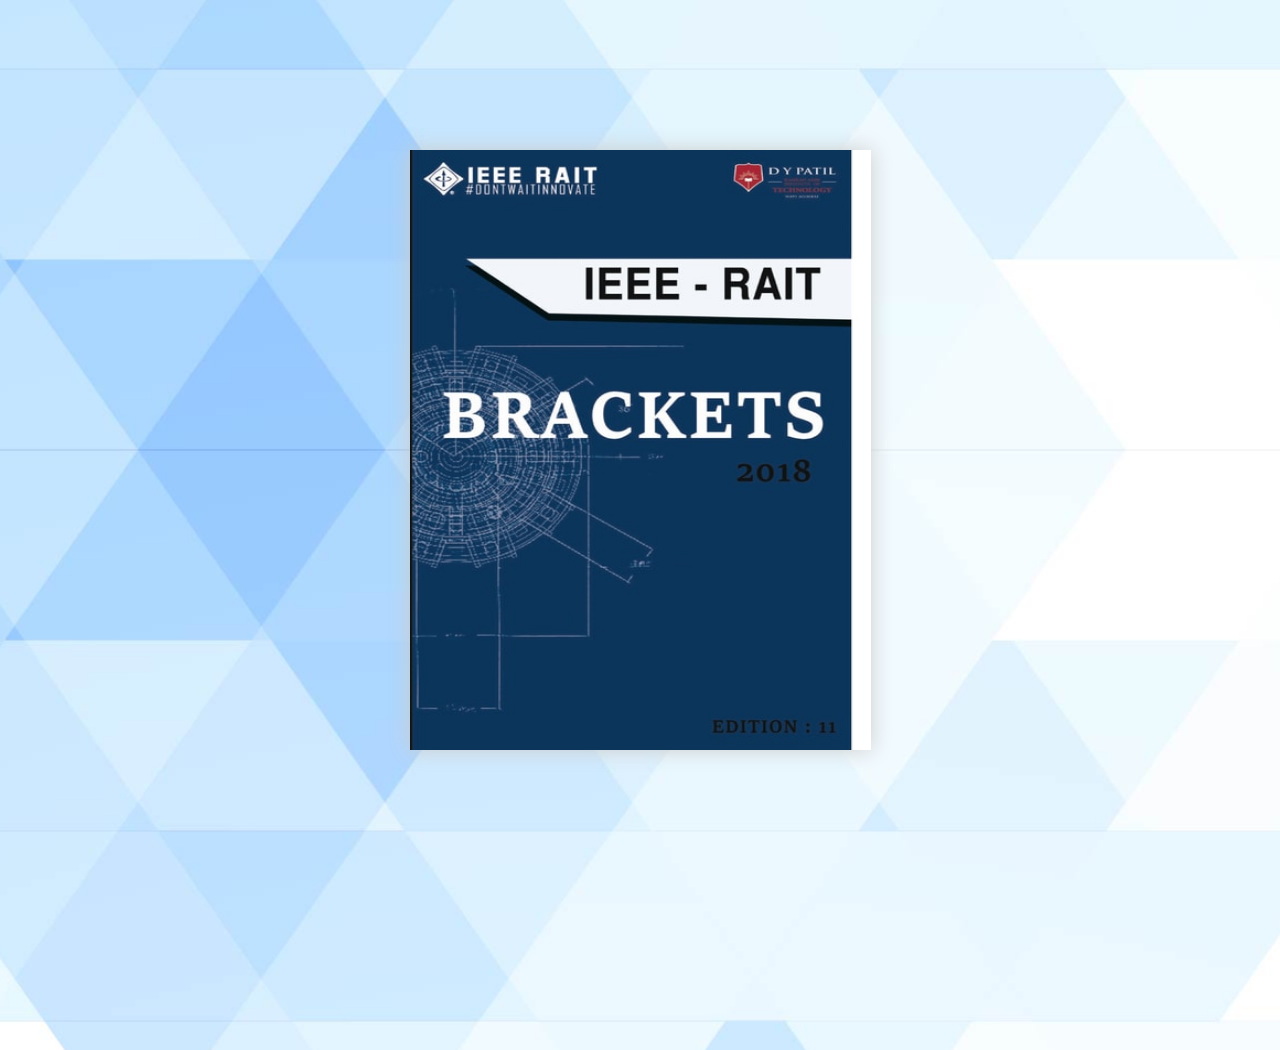
<file: magazine/samples/3/brackets2018.html>
<!doctype html>
<!--[if lt IE 7 ]> <html lang="en" class="ie6"> <![endif]-->
<!--[if IE 7 ]>    <html lang="en" class="ie7"> <![endif]-->
<!--[if IE 8 ]>    <html lang="en" class="ie8"> <![endif]-->
<!--[if IE 9 ]>    <html lang="en" class="ie9"> <![endif]-->
<!--[if !IE]><!--> <html lang="en"> <!--<![endif]-->
<head>
<meta name="viewport" content="width = 1050, user-scalable = no" />
<script type="text/javascript" src="../../extras/jquery.min.1.7.js"></script>
<script type="text/javascript" src="../../extras/modernizr.2.5.3.min.js"></script>
</head>
<body>

<div class="flipbook-viewport">
	<div class="container">
		<div class="flipbook">
			<div class="page" style="background-image:url(pages/1.jpg)"></div>
			<div class="double" style="background-image:url(pages/3.jpg)"></div>
			<div class="double" style="background-image:url(pages/4.jpg)"></div>
			<div class="double" style="background-image:url(pages/5.jpg)"></div>
			<div class="double" style="background-image:url(pages/6.jpg)"></div>
			<div class="double" style="background-image:url(pages/7.jpg)"></div>
			<div class="double" style="background-image:url(pages/8.jpg)"></div>
			<div class="double" style="background-image:url(pages/9.jpg)"></div>
			<div class="double" style="background-image:url(pages/10.jpg)"></div>
			<div class="double" style="background-image:url(pages/11.jpg)"></div>
			<div class="double" style="background-image:url(pages/12.jpg)"></div>
			<div class="double" style="background-image:url(pages/13.jpg)"></div>
			<div class="double" style="background-image:url(pages/14.jpg)"></div>
			<div class="double" style="background-image:url(pages/15.jpg)"></div>
			<div class="double" style="background-image:url(pages/16.jpg)"></div>
			<div class="double" style="background-image:url(pages/17.jpg)"></div>
			<div class="double" style="background-image:url(pages/18.jpg)"></div>
			<div class="double" style="background-image:url(pages/19.jpg)"></div>
			<div class="double" style="background-image:url(pages/20.jpg)"></div>
			<div class="double" style="background-image:url(pages/21.jpg)"></div>
			<div class="double" style="background-image:url(pages/22.jpg)"></div>
			<div class="double" style="background-image:url(pages/23.jpg)"></div>
			<div class="double" style="background-image:url(pages/24.jpg)"></div>
			<div class="page" style="background-image:url(pages/25.jpg)"></div>

		</div>
	</div>
</div>


<script type="text/javascript">

function loadApp() {

	var flipbook = $('.flipbook');

 	// Check if the CSS was already loaded
	
	if (flipbook.width()==0 || flipbook.height()==0) {
		setTimeout(loadApp, 10);
		return;
	}

	$('.flipbook .double').scissor();

	// Create the flipbook

	$('.flipbook').turn({
			// Elevation

			elevation: 50,
			
			// Enable gradients

			gradients: true,
			
			// Auto center this flipbook

			autoCenter: true

	});
}

// Load the HTML4 version if there's not CSS transform

yepnope({
	test : Modernizr.csstransforms,
	yep: ['../../lib/turn.min.js'],
	nope: ['../../lib/turn.html4.min.js'],
	both: ['../../lib/scissor.min.js', '../css/double-page.css'],
	complete: loadApp
});

</script>

</body>
</html>
</file>
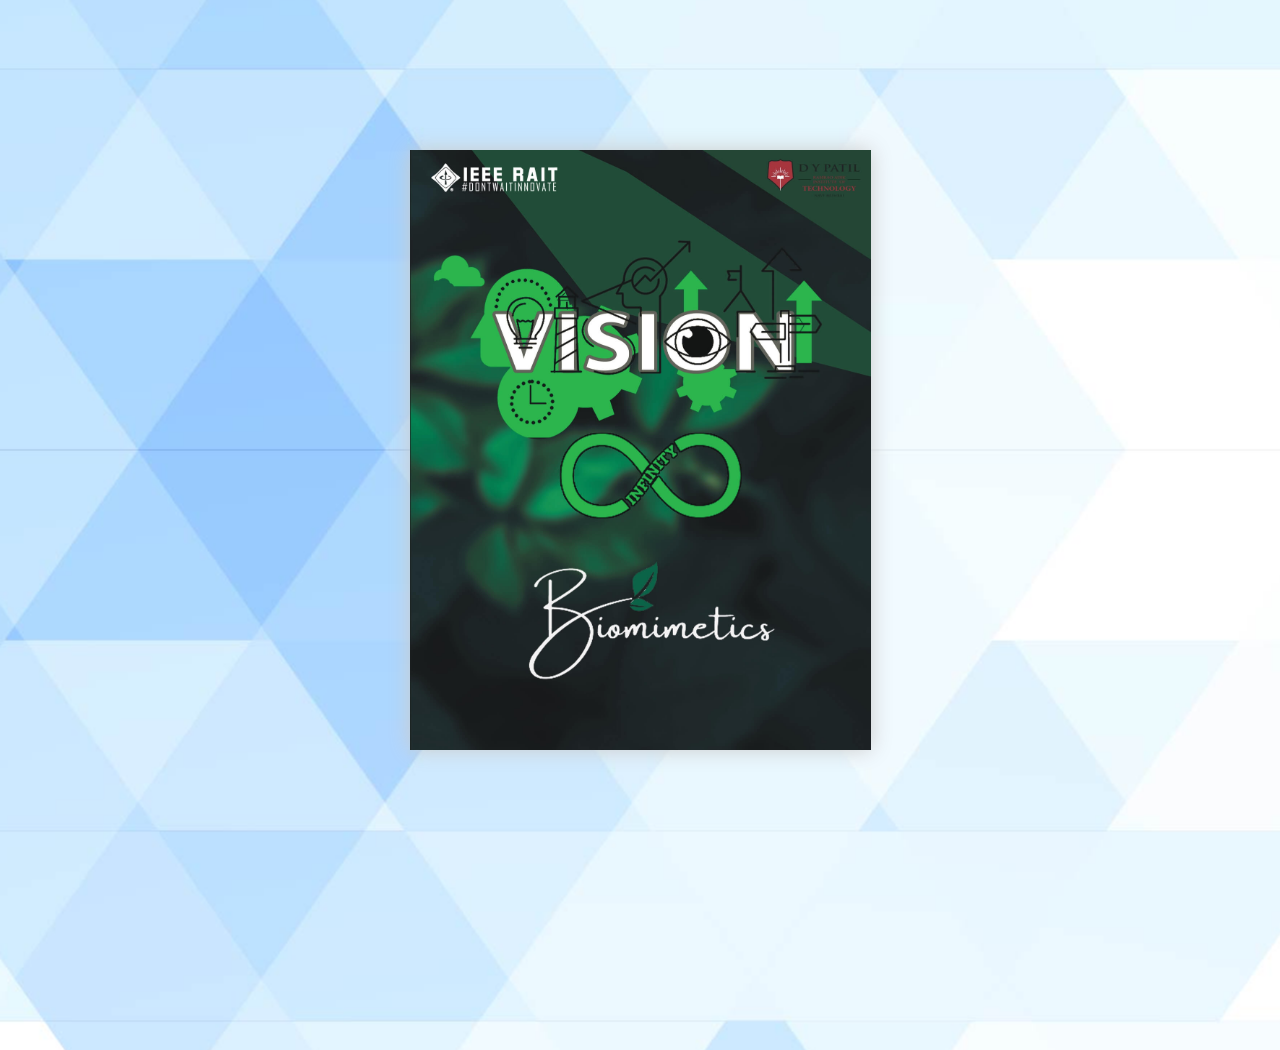
<file: magazine/samples/4/vision2020.html>
<!doctype html>
<!--[if lt IE 7 ]> <html lang="en" class="ie6"> <![endif]-->
<!--[if IE 7 ]>    <html lang="en" class="ie7"> <![endif]-->
<!--[if IE 8 ]>    <html lang="en" class="ie8"> <![endif]-->
<!--[if IE 9 ]>    <html lang="en" class="ie9"> <![endif]-->
<!--[if !IE]><!--> <html lang="en"> <!--<![endif]-->
<head>
<meta name="viewport" content="width = 1050, user-scalable = no" />
<script type="text/javascript" src="../../extras/jquery.min.1.7.js"></script>
<script type="text/javascript" src="../../extras/modernizr.2.5.3.min.js"></script>
</head>
<body>

<div class="flipbook-viewport">
	<div class="container">
		<div class="flipbook">
			<div style="background-image:url(pages/1.jpg)"></div>
			<div style="background-image:url(pages/2.jpg)"></div>
			<div style="background-image:url(pages/3.jpg)"></div>
			<div style="background-image:url(pages/4.jpg)"></div>
			<div style="background-image:url(pages/5.jpg)"></div>
			<div style="background-image:url(pages/6.jpg)"></div>
			<div style="background-image:url(pages/7.jpg)"></div>
			<div style="background-image:url(pages/8.jpg)"></div>
			<div style="background-image:url(pages/9.jpg)"></div>
			<div style="background-image:url(pages/10.jpg)"></div>
			<div style="background-image:url(pages/11.jpg)"></div>
			<div style="background-image:url(pages/12.jpg)"></div>
			<div style="background-image:url(pages/13.jpg)"></div>
			<div style="background-image:url(pages/14.jpg)"></div>
			<div style="background-image:url(pages/15.jpg)"></div>
			<div style="background-image:url(pages/16.jpg)"></div>
			<div style="background-image:url(pages/17.jpg)"></div>
			<div style="background-image:url(pages/18.jpg)"></div>
			<div style="background-image:url(pages/19.jpg)"></div>
			<div style="background-image:url(pages/20.jpg)"></div>
			<div style="background-image:url(pages/21.jpg)"></div>
			<div style="background-image:url(pages/22.jpg)"></div>
			<div style="background-image:url(pages/23.jpg)"></div>
			<div style="background-image:url(pages/24.jpg)"></div>

		</div>
	</div>
</div>


<script type="text/javascript">

function loadApp() {

	// Create the flipbook

	$('.flipbook').turn({
			// Width

			width:922,
			
			// Height

			height:600,

			// Elevation

			elevation: 50,
			
			// Enable gradients

			gradients: true,
			
			// Auto center this flipbook

			autoCenter: true

	});
}

// Load the HTML4 version if there's not CSS transform

yepnope({
	test : Modernizr.csstransforms,
	yep: ['../../lib/turn.min.js'],
	nope: ['../../lib/turn.html4.min.js'],
	both: ['../css/basic.css'],
	complete: loadApp
});

</script>

</body>
</html>
</file>
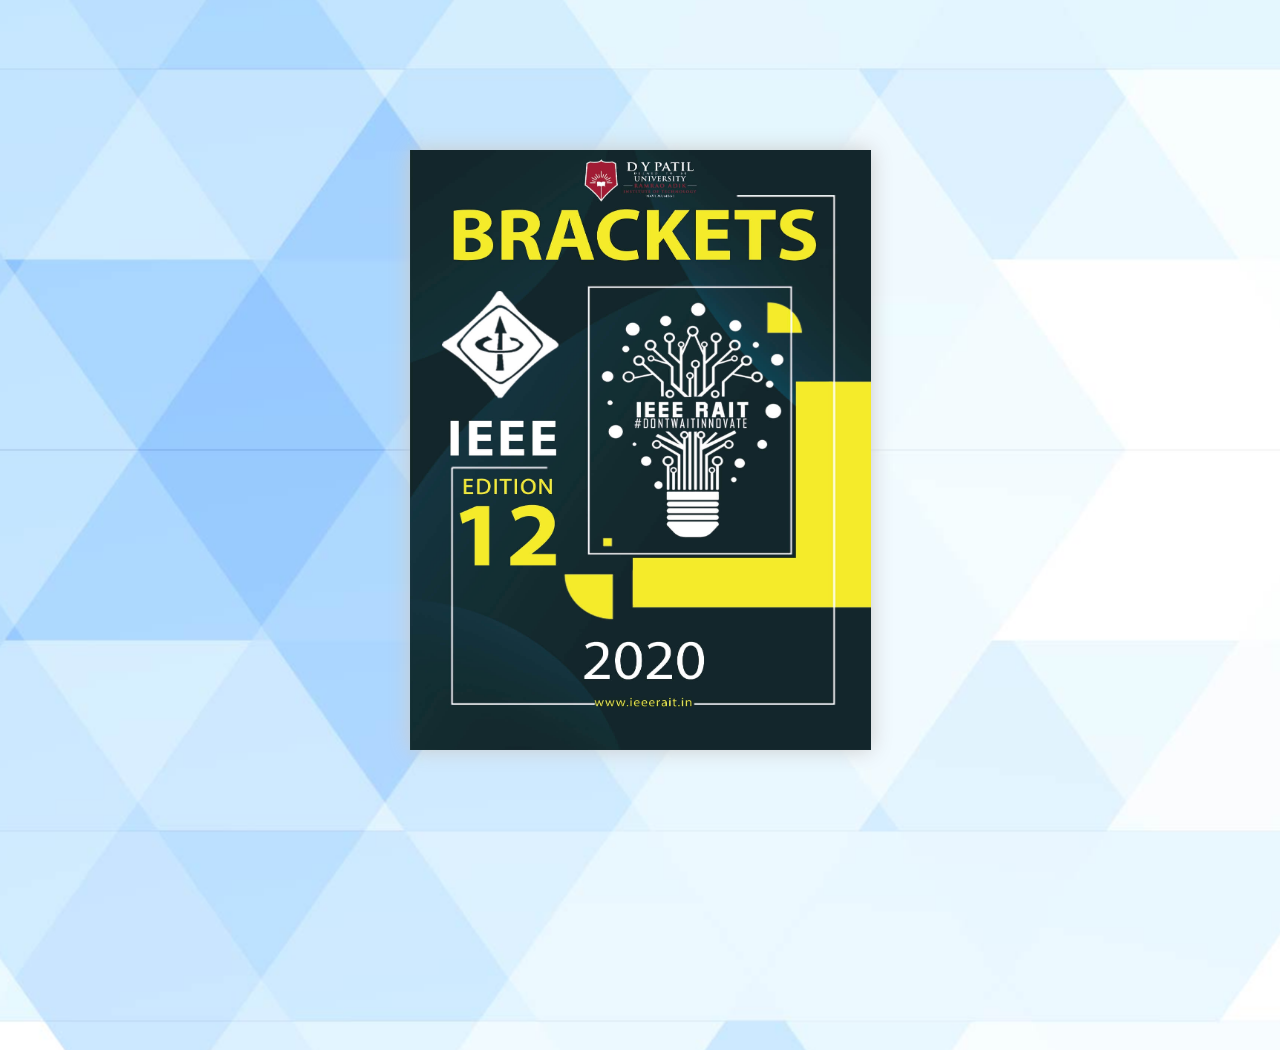
<file: magazine/samples/5/brackets2020.html>
<!doctype html>
<!--[if lt IE 7 ]> <html lang="en" class="ie6"> <![endif]-->
<!--[if IE 7 ]>    <html lang="en" class="ie7"> <![endif]-->
<!--[if IE 8 ]>    <html lang="en" class="ie8"> <![endif]-->
<!--[if IE 9 ]>    <html lang="en" class="ie9"> <![endif]-->
<!--[if !IE]><!--> <html lang="en"> <!--<![endif]-->
<head>
<meta name="viewport" content="width = 1050, user-scalable = no" />
<script type="text/javascript" src="../../extras/jquery.min.1.7.js"></script>
<script type="text/javascript" src="../../extras/modernizr.2.5.3.min.js"></script>
</head>
<body>

<div class="flipbook-viewport">
	<div class="container">
		<div class="flipbook">
			<div style="background-image:url(pages/1.jpg)"></div>
			<div style="background-image:url(pages/2.jpg)"></div>
			<div style="background-image:url(pages/3.jpg)"></div>
			<div style="background-image:url(pages/4.jpg)"></div>
			<div style="background-image:url(pages/5.jpg)"></div>
			<div style="background-image:url(pages/6.jpg)"></div>
			<div style="background-image:url(pages/7.jpg)"></div>
			<div style="background-image:url(pages/8.jpg)"></div>
			<div style="background-image:url(pages/9.jpg)"></div>
			<div style="background-image:url(pages/10.jpg)"></div>
			<div style="background-image:url(pages/11.jpg)"></div>
			<div style="background-image:url(pages/12.jpg)"></div>
			<div style="background-image:url(pages/13.jpg)"></div>
			<div style="background-image:url(pages/14.jpg)"></div>
			<div style="background-image:url(pages/15.jpg)"></div>
			<div style="background-image:url(pages/16.jpg)"></div>
			<div style="background-image:url(pages/17.jpg)"></div>
			<div style="background-image:url(pages/18.jpg)"></div>
			<div style="background-image:url(pages/19.jpg)"></div>
			<div style="background-image:url(pages/20.jpg)"></div>
			<div style="background-image:url(pages/21.jpg)"></div>
			<div style="background-image:url(pages/22.jpg)"></div>
			<div style="background-image:url(pages/23.jpg)"></div>
			<div style="background-image:url(pages/24.jpg)"></div>
			<div style="background-image:url(pages/25.jpg)"></div>
			<div style="background-image:url(pages/26.jpg)"></div>
			<div style="background-image:url(pages/27.jpg)"></div>
			<div style="background-image:url(pages/28.jpg)"></div>
			<div style="background-image:url(pages/29.jpg)"></div>
			<div style="background-image:url(pages/30.jpg)"></div>
			<div style="background-image:url(pages/31.jpg)"></div>
			<div style="background-image:url(pages/32.jpg)"></div>
			<div style="background-image:url(pages/33.jpg)"></div>
			<div style="background-image:url(pages/34.jpg)"></div>
			<div style="background-image:url(pages/35.jpg)"></div>
			<div style="background-image:url(pages/36.jpg)"></div>
			<div style="background-image:url(pages/37.jpg)"></div>
			<div style="background-image:url(pages/38.jpg)"></div>

		</div>
	</div>
</div>


<script type="text/javascript">

function loadApp() {

	// Create the flipbook

	$('.flipbook').turn({
			// Width

			width:922,
			
			// Height

			height:600,

			// Elevation

			elevation: 50,
			
			// Enable gradients

			gradients: true,
			
			// Auto center this flipbook

			autoCenter: true

	});
}

// Load the HTML4 version if there's not CSS transform

yepnope({
	test : Modernizr.csstransforms,
	yep: ['../../lib/turn.min.js'],
	nope: ['../../lib/turn.html4.min.js'],
	both: ['../css/basic.css'],
	complete: loadApp
});

</script>

</body>
</html>
</file>
<file: css/style.min.css>
@import url(https://fonts.googleapis.com/css?family=Poppins:400,500,700);body{background:#fff;color:#666;font-family:Poppins,sans-serif;scroll-behavior:smooth}a{color:#85c1e9;transition:.5s}a:focus,a:hover{color:#85c1e9;outline:0;text-decoration:none}a:active{color:#1e88e5}p{padding:0;margin:0 0 30px 0}h1,h2,h3,h4,h5,h6{font-family:Poppins,sans-serif;font-weight:400;margin:0 0 20px 0;padding:0}.padding{padding-top:40px;padding-bottom:40px}.favicon{border-radius:50% background:#000}.back-to-top{position:fixed;display:none;background:#f4d03f;color:#fff;width:44px;height:44px;text-align:center;line-height:1;font-size:16px;border-radius:50%;right:15px;bottom:15px;transition:background .5s;z-index:11}.back-to-top i{padding-top:12px;color:#fff}#preloader{position:fixed;top:0;left:0;right:0;bottom:0;z-index:9999;overflow:hidden;background:#fff}#preloader:before{content:"";position:fixed;top:calc(50% - 30px);left:calc(50% - 30px);border:6px solid #f2f2f2;border-top:6px solid #1824d2;border-radius:50%;width:60px;height:60px;-webkit-animation:animate-preloader 1s linear infinite;animation:animate-preloader 1s linear infinite}@-webkit-keyframes animate-preloader{0%{-webkit-transform:rotate(0);transform:rotate(0)}100%{-webkit-transform:rotate(360deg);transform:rotate(360deg)}}@keyframes animate-preloader{0%{-webkit-transform:rotate(0);transform:rotate(0)}100%{-webkit-transform:rotate(360deg);transform:rotate(360deg)}}#header{padding:30px 0;height:92px;position:fixed;left:0;top:0;right:0;transition:all .5s;z-index:997}#header.header-scrolled{background:rgba(0,0,0,.9);padding:20px 0;height:72px;transition:all .5s}#header #logo{float:left}#logo .navbar-brand ul{display:block}#header #logo h1{font-size:34px;margin:0;padding:0;line-height:1;font-family:Poppins,sans-serif;letter-spacing:3px}#header #logo h1 a,#header #logo h1 a:hover{color:#fff;padding-left:10px;border-left:4px solid #1e88e5}#header #logo img{padding:0;margin:0;max-height:70px}#intro{display:table;width:100%;height:100vh;background:#000}#intro .carousel-item{width:100%;height:100vh;background-size:cover;background-position:center;background-repeat:no-repeat}#intro .carousel-item::before{content:'';background-color:rgba(0,0,0,.7);position:absolute;height:100%;width:100%;top:0;right:0;left:0;bottom:0}#intro .carousel-container{display:-webkit-box;display:-webkit-flex;display:-ms-flexbox;display:flex;-webkit-box-pack:center;-webkit-justify-content:center;-ms-flex-pack:center;justify-content:center;-webkit-box-align:center;-webkit-align-items:center;-ms-flex-align:center;align-items:center;position:absolute;bottom:0;top:0;left:0;right:0}#intro .carousel-background img{max-width:100%}#intro .carousel-content{text-align:center}#intro h2{color:#fff;margin-bottom:30px}#intro p{width:80%;margin:0 auto 30px auto;color:#fff}#intro .carousel-fade{overflow:hidden}#intro .carousel-fade .carousel-inner .carousel-item{transition-property:opacity}#intro .carousel-fade .carousel-inner .active.carousel-item-left,#intro .carousel-fade .carousel-inner .active.carousel-item-right,#intro .carousel-fade .carousel-inner .carousel-item{opacity:0}#intro .carousel-fade .carousel-inner .active,#intro .carousel-fade .carousel-inner .carousel-item-next.carousel-item-left,#intro .carousel-fade .carousel-inner .carousel-item-prev.carousel-item-right{opacity:1;transition:.5s}#intro .carousel-fade .carousel-inner .active.carousel-item-left,#intro .carousel-fade .carousel-inner .active.carousel-item-right,#intro .carousel-fade .carousel-inner .carousel-item-next,#intro .carousel-fade .carousel-inner .carousel-item-prev{left:0;-webkit-transform:translate3d(0,0,0);transform:translate3d(0,0,0)}#intro .carousel-control-next,#intro .carousel-control-prev{width:10%}#intro .carousel-control-next-icon,#intro .carousel-control-prev-icon{background:0 0;line-height:1}#intro .carousel-indicators li{cursor:pointer}#intro .btn-get-started{font-family:Poppins,sans-serif;font-weight:500;font-size:16px;letter-spacing:1px;display:inline-block;padding:8px 32px;border-radius:50px;transition:.5s;margin:10px;color:#a9cce3;border:2px solid #a9cce3}#intro .btn-get-started:hover{background:#fff;color:#036}.nav-menu,.nav-menu *{margin:0;padding:0;list-style:none}.nav-menu ul{position:absolute;display:none;top:100%;left:0;z-index:99}.nav-menu li{position:relative;white-space:nowrap}.nav-menu>li{float:left}.nav-menu li.sfHover>ul,.nav-menu li:hover>ul{display:block}.nav-menu ul ul{top:0;left:100%}.nav-menu ul li{min-width:180px}.sf-arrows .sf-with-ul{padding-right:30px}.sf-arrows .sf-with-ul:after{content:"\f107";position:absolute;right:15px;font-family:FontAwesome;font-style:normal;font-weight:400}.sf-arrows ul .sf-with-ul:after{content:"\f105"}#nav-menu-container{float:right;margin:0}.nav-menu a{padding:0 8px 10px 8px;text-decoration:none;display:inline-block;color:#fff;font-family:Poppins,sans-serif;font-size:15px;text-transform:uppercase;outline:0}.nav-menu li:hover>a{color:#85c1e9}.nav-menu>.menu-active>a{color:#1e88e5}.nav-menu>li{margin-left:10px}.nav-menu ul{margin:4px 0 0 0;padding:10px;box-shadow:0 0 30px rgba(127,137,161,.25);background:#fff}.nav-menu ul li{transition:.3s}.nav-menu ul li a{padding:10px;color:#333;transition:.3s;display:block;font-size:13px;text-transform:none}.nav-menu ul li:hover>a{color:#85c1e9}.nav-menu ul ul{margin:0}#mobile-nav-toggle{position:fixed;right:0;top:0;z-index:999;margin:20px 20px 0 0;border:0;background:0 0;font-size:24px;display:none;transition:all .4s;outline:0;color:#fff;cursor:pointer}#mobile-nav-toggle i{color:#fff}#mobile-nav{position:fixed;top:0;padding-top:18px;bottom:0;z-index:998;background:rgba(0,0,0,.8);left:-260px;width:260px;overflow-y:auto;transition:.4s}#mobile-nav ul{padding:0;margin:0;list-style:none}#mobile-nav ul li{position:relative}#mobile-nav ul li a{color:#fff;font-size:13px;text-transform:uppercase;overflow:hidden;padding:10px 22px 10px 15px;position:relative;text-decoration:none;width:100%;display:block;outline:0;font-family:Poppins,sans-serif}#mobile-nav ul li a:hover{color:#85c1e9}#mobile-nav ul li li{padding-left:30px}#mobile-nav ul li.menu-active a{color:#1e88e5}#mobile-nav ul .menu-has-children i{position:absolute;right:0;z-index:99;padding:15px;cursor:pointer;color:#fff}#mobile-nav ul .menu-has-children i.fa-chevron-up{color:#1824d2}#mobile-nav ul .menu-has-children li a{text-transform:none}#mobile-nav ul .menu-item-active{color:#1e88e5}#mobile-body-overly{width:100%;height:100%;z-index:997;top:0;left:0;position:fixed;background:rgba(0,0,0,.7);display:none}body.mobile-nav-active{overflow:hidden}body.mobile-nav-active #mobile-nav{left:0}body.mobile-nav-active #mobile-nav-toggle{color:#fff}.section-header h3{font-size:40px;color:#212121;text-transform:uppercase;text-align:center;position:relative;font-weight:400;padding-bottom:15px;padding-top:30px}.section-header h3::before{content:'';position:absolute;display:block;width:120px;height:1px;background:#ddd;bottom:1px;left:calc(50% - 60px)}.section-header h3::after{content:'';position:absolute;display:block;width:40px;height:3px;background:#036;bottom:0;left:calc(50% - 20px)}.section-header p{text-align:center;padding-top:30px;padding-bottom:30px;color:#333}.section-bg{background:#f7f7f7}#about{background:url(../img/about-bg.jpg) center top no-repeat fixed;background-size:cover;padding:60px 0 40px 0;position:relative}#about::before{content:'';position:absolute;left:0;right:0;top:0;bottom:0;background:rgba(255,255,255,.92);z-index:9}#about .container{position:relative;z-index:10}#about .about-col{background:#fff;border-radius:0 0 4px 4px;box-shadow:0 2px 12px rgba(0,0,0,.08);margin-bottom:20px}#about .about-col .img{position:relative}#about .about-col .img img{border-radius:4px 4px 0 0}#about .about-col .icon{width:64px;height:64px;padding-top:8px;text-align:center;position:absolute;background-color:#17202a;border-radius:50%;text-align:center;border:4px solid #fff;left:calc(50% - 32px);bottom:-30px;transition:.3s}#about .about-col i{font-size:36px;line-height:1;color:#85c1e9;transition:.3s}#about .about-col:hover .icon{background-color:#85c1e9}#about .about-col:hover i{color:#17202a}#about .about-col h2{color:#000;text-align:center;font-weight:500;font-size:20px;padding:0;margin:40px 0 12px 0}#about .about-col h2 a{color:#000}#about .about-col h2 a:hover{color:#17202a}#about .about-col p{font-size:14px;line-height:24px;color:#333;margin-bottom:0;padding:0 20px 20px 20px}#counter{background:url(../img/facts-bg.jpg) center top no-repeat fixed;background-size:cover;padding:60px 0 0 0;position:relative}#counter::before{content:'';position:absolute;left:0;right:0;top:0;bottom:0;background:rgba(255,255,255,.88);z-index:9}#counter .container{position:relative;z-index:10}#counter .counters .count-numbers,.plus{font-size:40px;margin-bottom:0;display:block;color:#03a9f4}#counter .content ul{margin-bottom:0;padding:0}#counter .content li{display:inline-block;margin-left:3px}#counter .counters .count-numbers p{display:block;font-size:20px}#counter .counter-img{text-align:center;padding-top:30px}.magazines img{background:#036;height:275px;width:200px;box-shadow:0 4px 10px #666}#portfolio{padding:60px 0}#portfolio #portfolio-flters{padding:0;margin:5px 0 35px 0;list-style:none;text-align:center}#portfolio #portfolio-flters li{cursor:pointer;margin:15px 15px 15px 0;display:inline-block;padding:10px 20px;font-size:15px;line-height:20px;color:#666;border-radius:4px;text-transform:uppercase;background:#fff;margin-bottom:5px;transition:all .3s ease-in-out}#portfolio #portfolio-flters li.filter-active{background:#036;color:#fff}#portfolio #portfolio-flters li:hover{background:#85c1e9;color:#424242}#portfolio #portfolio-flters li:last-child{margin-right:0}#portfolio .portfolio-wrap{box-shadow:0 2px 12px rgba(0,0,0,.08);transition:.3s}#portfolio .portfolio-wrap:hover{box-shadow:0 4px 14px rgba(0,0,0,.16)}#portfolio .portfolio-item{position:relative;height:360px;overflow:hidden}#portfolio .portfolio-item figure{background:#000;overflow:hidden;height:240px;position:relative;border-radius:4px 4px 0 0;margin:0}#portfolio .portfolio-item figure:hover img{opacity:.4;transition:.3s}#portfolio .portfolio-item figure .link-details,#portfolio .portfolio-item figure .link-preview{position:absolute;display:inline-block;opacity:0;line-height:1;text-align:center;width:36px;height:36px;background:#fff;border-radius:50%;transition:.2s linear}#portfolio .portfolio-item figure .link-details i,#portfolio .portfolio-item figure .link-preview i{padding-top:6px;font-size:22px;color:#333}#portfolio .portfolio-item figure .link-details:hover,#portfolio .portfolio-item figure .link-preview:hover{background:#85c1e9}#portfolio .portfolio-item figure .link-details:hover i,#portfolio .portfolio-item figure .link-preview:hover i{color:#fff}#portfolio .portfolio-item figure .link-preview{left:calc(50% - 38px);top:calc(50% - 18px)}#portfolio .portfolio-item figure .link-details{right:calc(50% - 38px);top:calc(50% - 18px)}#portfolio .portfolio-item figure:hover .link-preview{opacity:1;left:calc(50% - 44px)}#portfolio .portfolio-item figure:hover .link-details{opacity:1;right:calc(50% - 44px)}#portfolio .portfolio-item .portfolio-info{background:#fff;text-align:center;padding:30px;height:90px;border-radius:0 0 3px 3px}#portfolio .portfolio-item .portfolio-info h4{font-size:20px;line-height:1px;font-weight:200;margin-bottom:14px;padding-bottom:0}#portfolio .portfolio-item .portfolio-info h4 a{color:#333}#portfolio .portfolio-item .portfolio-info h4 a:hover{color:#85c1e9}#portfolio .portfolio-item .portfolio-info p{padding:0;margin:0;color:#5f6a6a;font-weight:500;font-size:14px;text-transform:uppercase}#team{background-size:cover;position:relative}.team-content h3{margin-bottom:10px;font-size:28px;color:#424242}#team img{background:url(../img/teamsbg.png) center top no-repeat fixed;opacity:.1}#team i{font-size:50px;margin-bottom:10px;color:#212f3d}#team a:hover i{color:#5dade2}#meet-team{background-color:#fafafa}.flip-card{background-color:transparent;width:250px;height:300px;margin:0 auto;perspective:1000px;padding-bottom:2em}.flip-card-inner{position:relative;width:100%;height:100%;text-align:center;transition:transform .8s;transform-style:preserve-3d}.flip-card-inner img{width:100%;height:100%;border-radius:10px;box-shadow:0 3px 12px rgba(0,0,0,.08)}.flip-card:hover .flip-card-inner{transform:rotateY(180deg)}.flip-card-back,.flip-card-front{position:absolute;border-radius:15px;width:100%;height:100%;backface-visibility:hidden;object-fit:cover}.flip-card-front{background-color:#bbb;color:#000}.flip-card-back{background-color:#17202a;color:#fff;transform:rotateY(180deg)}.flip-card-back h1{position:relative;top:25%;margin:0 auto;font-size:30px}.flip-card-back p{position:relative;top:28%;margin:0 auto;font-size:20px}#flip-links .social-links ul{float:left}.social-links li{font-size:18px;display:inline-block;color:#eee;margin-top:28%;line-height:1;padding:25px 0;margin-right:25px;text-align:center;transition:.1s}#flip-links .social-links a:hover{color:#e1f5fe}#flip-links .fab{font-size:30px}#faculty{background:#f3f3f6;background:linear-gradient(180deg,#f0ebeb0%,#c4e6f5 37%,#f0ebeb50%)}#faculty .HOD img{height:190px;width:190px}#faculty img{height:160px;width:150px}#faculty h3{margin-bottom:5px;color:#424242}#faculty p{margin-bottom:10px}#contact{padding:60px 0}#contact .contact-info{margin-bottom:20px;text-align:center}#contact .contact-info i{font-size:48px;display:inline-block;margin-bottom:10px;color:#036}#contact .contact-info address,#contact .contact-info p{margin-bottom:0;color:#000}#contact .contact-info h3{font-size:18px;margin-bottom:15px;font-weight:700;text-transform:uppercase;color:#999}#contact .contact-info a{color:#000}#contact .contact-info a:hover{color:#1e88e5}#contact .contact-address,#contact .contact-email,#contact .contact-phone{margin-bottom:20px}#footer{background:#000;padding:0 0 30px 0;color:#eee;font-size:14px}#footer .footer-top{background:#111;padding:60px 0 30px 0}#footer .footer-top .footer-info{margin-bottom:30px}#footer .footer-top .footer-info h3{font-size:34px;margin:0 0 20px 0;padding:2px 0 2px 10px;line-height:1;font-family:Poppins,sans-serif;font-weight:700;letter-spacing:3px;border-left:4px solid #1e88e5}#footer .footer-top .footer-info p{font-size:14px;line-height:24px;margin-bottom:0;font-family:Poppins,sans-serif;color:#eee}#footer .footer-top .social-links a{font-size:30px;display:inline-block;line-height:1;padding:8px 0;margin-right:4px;text-align:center;width:36px;height:36px;transition:.3s}#footer .footer-top .social-links a:hover{color:#e1f5fe}#footer .footer-top h4{font-size:14px;font-weight:700;color:#fff;text-transform:uppercase;position:relative;padding-bottom:12px}#footer .footer-top h4::after,#footer .footer-top h4::before{content:'';position:absolute;left:0;bottom:0;height:2px}#footer .footer-top h4::before{right:0;background:#555}#footer .footer-top h4::after{background:#1e88e5;width:60px}#footer .footer-top .footer-links{margin-bottom:30px}#footer .footer-top .footer-links ul{list-style:none;padding:0;margin:0}#footer .footer-top .footer-links ul i{padding-right:8px;color:#ddd}#footer .footer-top .footer-links ul li{border-bottom:1px solid #333;padding:10px 0}#footer .footer-top .footer-links ul li:first-child{padding-top:0}#footer .footer-top .footer-links ul a{color:#eee}#footer .footer-top .footer-links ul a:hover{color:#1e88e5}#footer .footer-top .footer-contact{margin-bottom:30px}#footer .footer-top .footer-contact p{line-height:26px;margin-bottom:5px18}#footer .copyright{text-align:center;padding-top:30px}#footer .credits{text-align:center;font-size:13px;color:#ddd}.hvr-grow{display:inline-block;vertical-align:middle;-webkit-transform:perspective(1px) translateZ(0);transform:perspective(1px) translateZ(0);box-shadow:0 0 1px transparent;-webkit-transition-duration:.3s;transition-duration:.3s;-webkit-transition-property:transform;transition-property:transform}.hvr-grow:active,.hvr-grow:focus,.hvr-grow:hover{-webkit-transform:scale(1.1);transform:scale(1.1)}.hvr-icon-grow{display:inline-block;vertical-align:middle;-webkit-transform:perspective(1px) translateZ(0);transform:perspective(1px) translateZ(0);box-shadow:0 0 1px transparent;-webkit-transition-duration:.3s;transition-duration:.3s}.hvr-icon-grow .hvr-icon{-webkit-transform:translateZ(0);transform:translateZ(0);-webkit-transition-duration:.3s;transition-duration:.3s;-webkit-transition-property:transform;transition-property:transform;-webkit-transition-timing-function:ease-out;transition-timing-function:ease-out}.hvr-icon-grow:active .hvr-icon,.hvr-icon-grow:focus .hvr-icon,.hvr-icon-grow:hover .hvr-icon{-webkit-transform:scale(1.3) translateZ(0);transform:scale(1.3) translateZ(0)}@-webkit-keyframes hvr-icon-up{0%,100%,50%{-webkit-transform:translateY(0);transform:translateY(0)}25%,75%{-webkit-transform:translateY(-6px);transform:translateY(-6px)}}@keyframes hvr-icon-up{0%,100%,50%{-webkit-transform:translateY(0);transform:translateY(0)}25%,75%{-webkit-transform:translateY(-6px);transform:translateY(-6px)}}.hvr-icon-up{display:inline-block;vertical-align:middle;-webkit-transform:perspective(1px) translateZ(0);transform:perspective(1px) translateZ(0);box-shadow:0 0 1px transparent}.hvr-icon-up .hvr-icon{-webkit-transform:translateZ(0);transform:translateZ(0)}.hvr-icon-up:active .hvr-icon,.hvr-icon-up:focus .hvr-icon,.hvr-icon-up:hover .hvr-icon{-webkit-animation-name:hvr-icon-up;animation-name:hvr-icon-up;-webkit-animation-duration:.75s;animation-duration:.75s;-webkit-animation-timing-function:ease-out;animation-timing-function:ease-out}@media (min-width:768px){#contact .contact-address,#contact .contact-email,#contact .contact-phone{padding:20px 0}#contact .contact-phone{border-left:1px solid #ddd;border-right:1px solid #ddd}}@media (min-width:992px){#testimonials .testimonial-item p{width:80%}}@media (min-width:1024px){#header #logo{padding-left:60px}#intro p{width:60%}#intro .carousel-control-next,#intro .carousel-control-prev{width:5%}#nav-menu-container{padding-right:60px}}@media (max-width:768px){.back-to-top{bottom:15px}#header #logo h1{font-size:28px}#header #logo img{max-height:40px}#intro h2{font-size:28px}#nav-menu-container{display:none}#mobile-nav-toggle{display:inline}}@media (max-width:576px){.section-header h3{font-size:30px}#faculty p{margin-bottom:30px}}
</file>
<file: css/blank.min.css>
@import url(https://fonts.googleapis.com/css?family=Poppins:400,500,700);body{background:#fff;color:#666;font-family:Poppins,sans-serif;scroll-behavior:smooth}a{color:#85c1e9;transition:.5s}a:focus,a:hover{color:#85c1e9;outline:0;text-decoration:none}a:active{color:#1e88e5}p{padding:0}h1,h2,h3,h4,h5,h6{font-family:Poppins,sans-serif;font-weight:400;padding:0}.favicon{border-radius:50% background:#000}#preloader{position:fixed;top:0;left:0;right:0;bottom:0;z-index:9999;overflow:hidden;background:#fff}#preloader:before{content:"";position:fixed;top:calc(50% - 30px);left:calc(50% - 30px);border:6px solid #f2f2f2;border-top:6px solid #1824d2;border-radius:50%;width:60px;height:60px;-webkit-animation:animate-preloader 1s linear infinite;animation:animate-preloader 1s linear infinite}@-webkit-keyframes animate-preloader{0%{-webkit-transform:rotate(0);transform:rotate(0)}100%{-webkit-transform:rotate(360deg);transform:rotate(360deg)}}@keyframes animate-preloader{0%{-webkit-transform:rotate(0);transform:rotate(0)}100%{-webkit-transform:rotate(360deg);transform:rotate(360deg)}}#header{background:rgba(0,0,0,.9);padding:25px 0;height:82px;position:fixed;left:0;top:0;right:0;transition:all .5s;z-index:997}#header.header-scrolled{background:rgba(0,0,0,.9);padding:20px 0;height:72px;transition:all .5s}#header #logo{float:left}#logo .navbar-brand ul{display:block}#header #logo h1{font-size:34px;margin:0;padding:0;line-height:1;font-family:Poppins,sans-serif;letter-spacing:3px}#header #logo h1 a,#header #logo h1 a:hover{color:#fff;padding-left:10px;border-left:4px solid #1e88e5}#header #logo img{padding:0;margin:0;max-height:70px}.nav-menu,.nav-menu *{margin:0;padding:0;list-style:none}.nav-menu ul{position:absolute;display:none;top:100%;left:0;z-index:99}.nav-menu li{position:relative;white-space:nowrap}.nav-menu>li{float:left}.nav-menu li.sfHover>ul,.nav-menu li:hover>ul{display:block}.nav-menu ul ul{top:0;left:100%}.nav-menu ul li{min-width:180px}.sf-arrows .sf-with-ul{padding-right:30px}.sf-arrows .sf-with-ul:after{content:"\f107";position:absolute;right:15px;font-family:FontAwesome;font-style:normal;font-weight:400}.sf-arrows ul .sf-with-ul:after{content:"\f105"}#nav-menu-container{float:right;margin:0}.nav-menu a{padding:0 8px 10px 8px;text-decoration:none;display:inline-block;color:#fff;font-family:Poppins,sans-serif;font-size:15px;text-transform:uppercase;outline:0}.nav-menu li:hover>a{color:#85c1e9}.nav-menu>.menu-active>a{color:#1e88e5}.nav-menu>li{margin-left:10px}.nav-menu ul{margin:4px 0 0 0;padding:10px;box-shadow:0 0 30px rgba(127,137,161,.25);background:#fff}.nav-menu ul li{transition:.3s}.nav-menu ul li a{padding:10px;color:#333;transition:.3s;display:block;font-size:13px;text-transform:none}.nav-menu ul li:hover>a{color:#85c1e9}.nav-menu ul ul{margin:0}#mobile-nav-toggle{position:fixed;right:0;top:0;z-index:999;margin:20px 20px 0 0;border:0;background:0 0;font-size:24px;display:none;transition:all .4s;outline:0;color:#fff;cursor:pointer}#mobile-nav-toggle i{color:#fff}#mobile-nav{position:fixed;top:0;padding-top:18px;bottom:0;z-index:998;background:rgba(0,0,0,.8);left:-260px;width:260px;overflow-y:auto;transition:.4s}#mobile-nav ul{padding:0;margin:0;list-style:none}#mobile-nav ul li{position:relative}#mobile-nav ul li a{color:#fff;font-size:13px;text-transform:uppercase;overflow:hidden;padding:10px 22px 10px 15px;position:relative;text-decoration:none;width:100%;display:block;outline:0;font-family:Poppins,sans-serif}#mobile-nav ul li a:hover{color:#85c1e9}#mobile-nav ul li li{padding-left:30px}#mobile-nav ul li.menu-active a{color:#1e88e5}#mobile-nav ul .menu-has-children i{position:absolute;right:0;z-index:99;padding:15px;cursor:pointer;color:#fff}#mobile-nav ul .menu-has-children i.fa-chevron-up{color:#1824d2}#mobile-nav ul .menu-has-children li a{text-transform:none}#mobile-nav ul .menu-item-active{color:#1e88e5}#mobile-body-overly{width:100%;height:100%;z-index:997;top:0;left:0;position:fixed;background:rgba(0,0,0,.7);display:none}body.mobile-nav-active{overflow:hidden}body.mobile-nav-active #mobile-nav{left:0}body.mobile-nav-active #mobile-nav-toggle{color:#fff}.section-header h3{font-size:40px;color:#212121;text-transform:uppercase;text-align:center;position:relative;font-weight:400;padding-bottom:15px;padding-top:30px}.section-header h3::before{content:'';position:absolute;display:block;width:120px;height:1px;background:#ddd;bottom:1px;left:calc(50% - 60px)}.section-header h3::after{content:'';position:absolute;display:block;width:40px;height:3px;background:#036;bottom:0;left:calc(50% - 20px)}.section-header p{text-align:center;padding-top:30px;padding-bottom:30px;color:#333}#meet-team{background-color:#fafafa}.flip-card{background-color:transparent;width:250px;height:300px;margin:0 auto;perspective:1000px;padding-bottom:2em}.flip-card-inner{position:relative;width:100%;height:100%;text-align:center;transition:transform .8s;transform-style:preserve-3d}.flip-card-inner img{width:100%;height:100%;border-radius:10px;box-shadow:0 3px 12px rgba(0,0,0,.08)}.flip-card h4{margin-top:1em;margin-bottom:0;color:#17202a}.flip-card p{color:#17202a}.flip-card:hover .flip-card-inner{transform:rotateY(180deg)}.flip-card-back,.flip-card-front{position:absolute;border-radius:15px;width:100%;height:100%;backface-visibility:hidden;object-fit:cover}.flip-card-front{background-color:#bbb;color:#000}.flip-card-back{background-color:#17202a;color:#fff;transform:rotateY(180deg)}.flip-card-back h1{position:relative;top:25%;margin:0 auto;font-size:30px}.flip-card-back p{position:relative;top:28%;margin:0 auto;font-size:20px}#flip-links .social-links ul{float:left}.social-links li{font-size:18px;display:inline-block;color:#eee;margin-top:28%;line-height:1;padding:25px 0;margin-right:25px;text-align:center;transition:.1s}#flip-links .social-links a:hover{color:#e1f5fe}#flip-links .fab{font-size:30px}.hvr-grow{display:inline-block;vertical-align:middle;-webkit-transform:perspective(1px) translateZ(0);transform:perspective(1px) translateZ(0);box-shadow:0 0 1px transparent;-webkit-transition-duration:.3s;transition-duration:.3s;-webkit-transition-property:transform;transition-property:transform}.hvr-grow:active,.hvr-grow:focus,.hvr-grow:hover{-webkit-transform:scale(1.1);transform:scale(1.1)}.hvr-icon-grow{display:inline-block;vertical-align:middle;-webkit-transform:perspective(1px) translateZ(0);transform:perspective(1px) translateZ(0);box-shadow:0 0 1px transparent;-webkit-transition-duration:.3s;transition-duration:.3s}.hvr-icon-grow .hvr-icon{-webkit-transform:translateZ(0);transform:translateZ(0);-webkit-transition-duration:.3s;transition-duration:.3s;-webkit-transition-property:transform;transition-property:transform;-webkit-transition-timing-function:ease-out;transition-timing-function:ease-out}.hvr-icon-grow:active .hvr-icon,.hvr-icon-grow:focus .hvr-icon,.hvr-icon-grow:hover .hvr-icon{-webkit-transform:scale(1.3) translateZ(0);transform:scale(1.3) translateZ(0)}#footer{background:#000;padding:0 0 30px 0;color:#eee;font-size:14px}#footer .footer-top{background:#111;padding:60px 0 30px 0}#footer .footer-top .footer-info{margin-bottom:30px}#footer .footer-top .footer-info h3{font-size:34px;margin:0 0 20px 0;padding:2px 0 2px 10px;line-height:1;font-family:Poppins,sans-serif;font-weight:700;letter-spacing:3px;border-left:4px solid #1e88e5}#footer .footer-top .footer-info p{font-size:14px;line-height:24px;margin-bottom:0;font-family:Poppins,sans-serif;color:#eee}#footer .footer-top .social-links a{font-size:30px;display:inline-block;line-height:1;padding:8px 0;margin-right:4px;text-align:center;width:36px;height:36px;transition:.3s}#footer .footer-top .social-links a:hover{color:#e1f5fe}#footer .footer-top h4{font-size:14px;font-weight:700;color:#fff;text-transform:uppercase;position:relative;padding-bottom:12px}#footer .footer-top h4::after,#footer .footer-top h4::before{content:'';position:absolute;left:0;bottom:0;height:2px}#footer .footer-top h4::before{right:0;background:#555}#footer .footer-top h4::after{background:#1e88e5;width:60px}#footer .footer-top .footer-links{margin-bottom:30px}#footer .footer-top .footer-links ul{list-style:none;padding:0;margin:0}#footer .footer-top .footer-links ul i{padding-right:8px;color:#ddd}#footer .footer-top .footer-links ul li{border-bottom:1px solid #333;padding:10px 0}#footer .footer-top .footer-links ul li:first-child{padding-top:0}#footer .footer-top .footer-links ul a{color:#eee}#footer .footer-top .footer-links ul a:hover{color:#1e88e5}#footer .footer-top .footer-contact{margin-bottom:30px}#footer .footer-top .footer-contact p{line-height:26px;margin-bottom:5px18}#footer .copyright{text-align:center;padding-top:30px}#footer .credits{text-align:center;font-size:13px;color:#ddd}@-webkit-keyframes hvr-icon-up{0%,100%,50%{-webkit-transform:translateY(0);transform:translateY(0)}25%,75%{-webkit-transform:translateY(-6px);transform:translateY(-6px)}}@keyframes hvr-icon-up{0%,100%,50%{-webkit-transform:translateY(0);transform:translateY(0)}25%,75%{-webkit-transform:translateY(-6px);transform:translateY(-6px)}}@media (min-width:768px){.flip-cardd{float:none}}@media (min-width:992px){#testimonials .testimonial-item p{width:80%}}@media (min-width:1024px){#header #logo{padding-left:60px}#intro p{width:60%}#nav-menu-container{padding-right:60px}}@media (max-width:768px){.back-to-top{bottom:15px}#header #logo h1{font-size:28px}#header #logo img{max-height:40px}#intro h2{font-size:28px}#nav-menu-container{display:none}#mobile-nav-toggle{display:inline}}@media (max-width:576px){.section-header h3{font-size:30px}}
</file>
